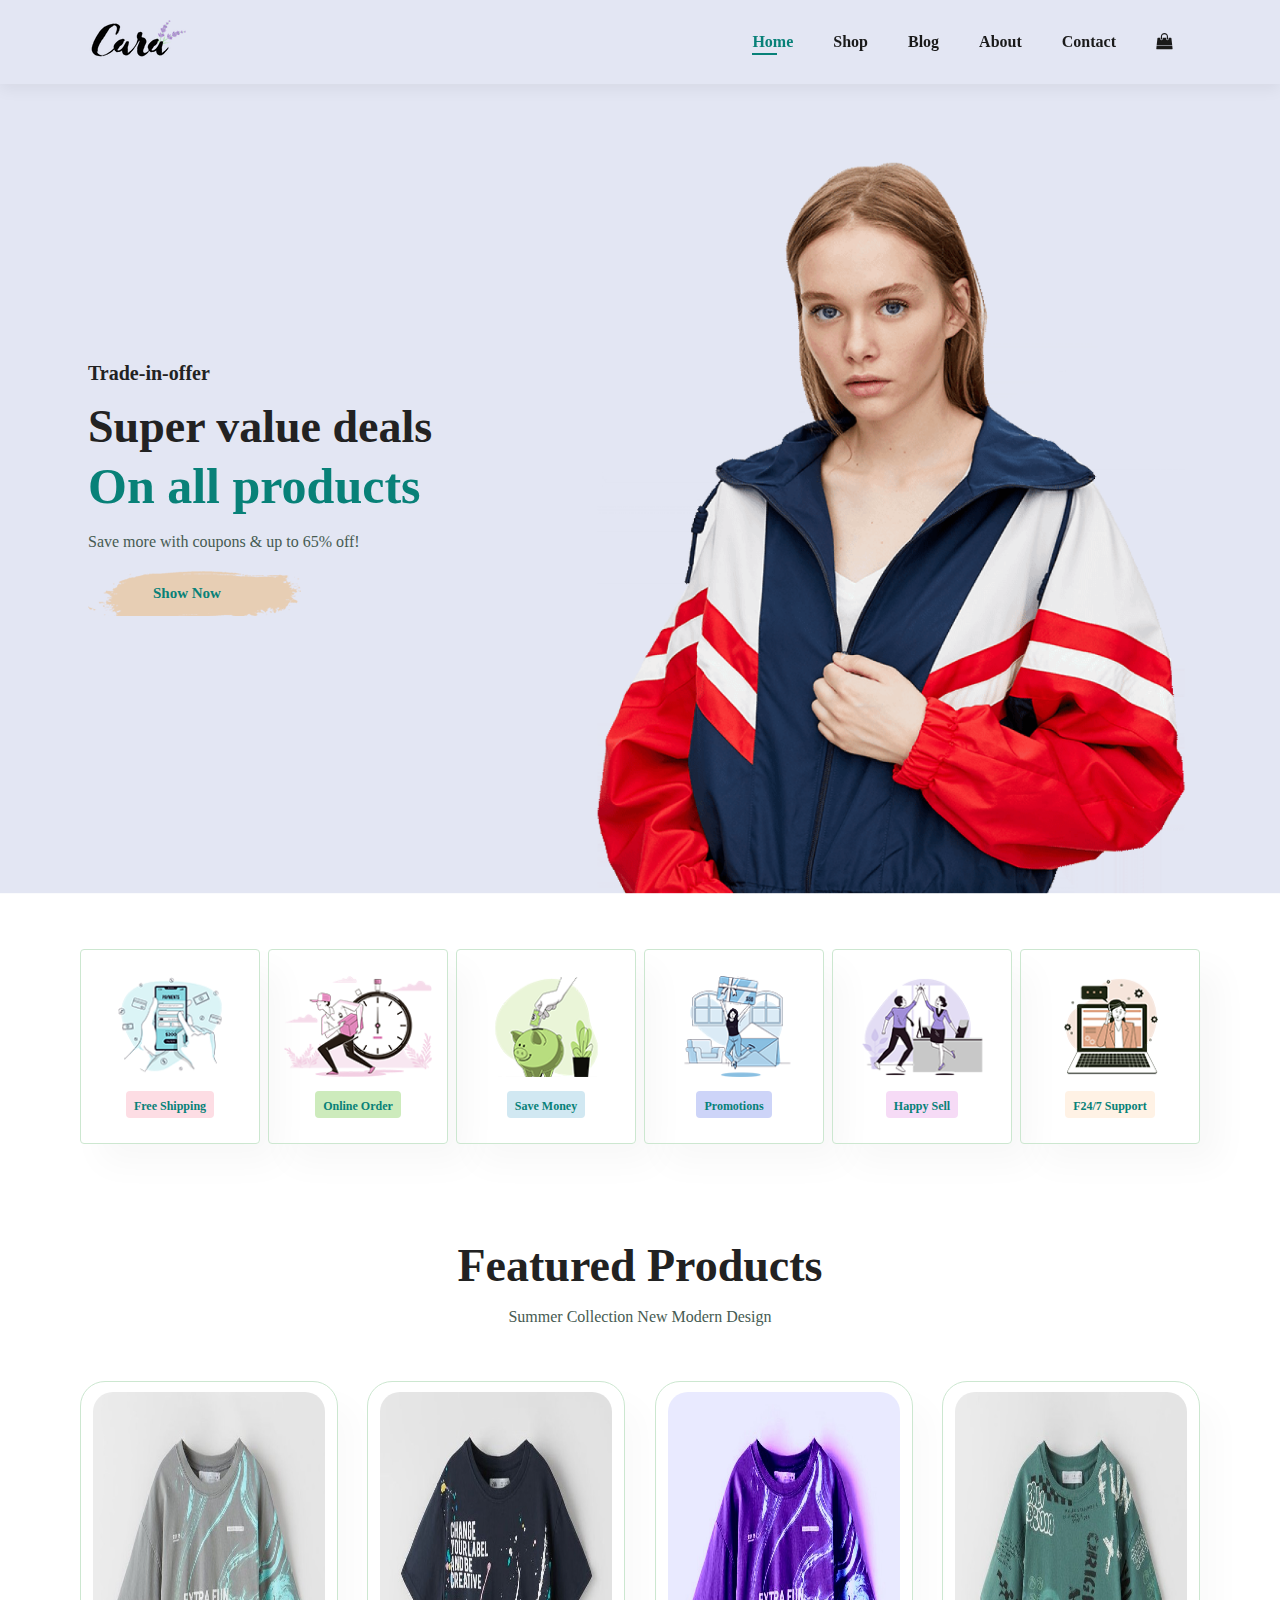
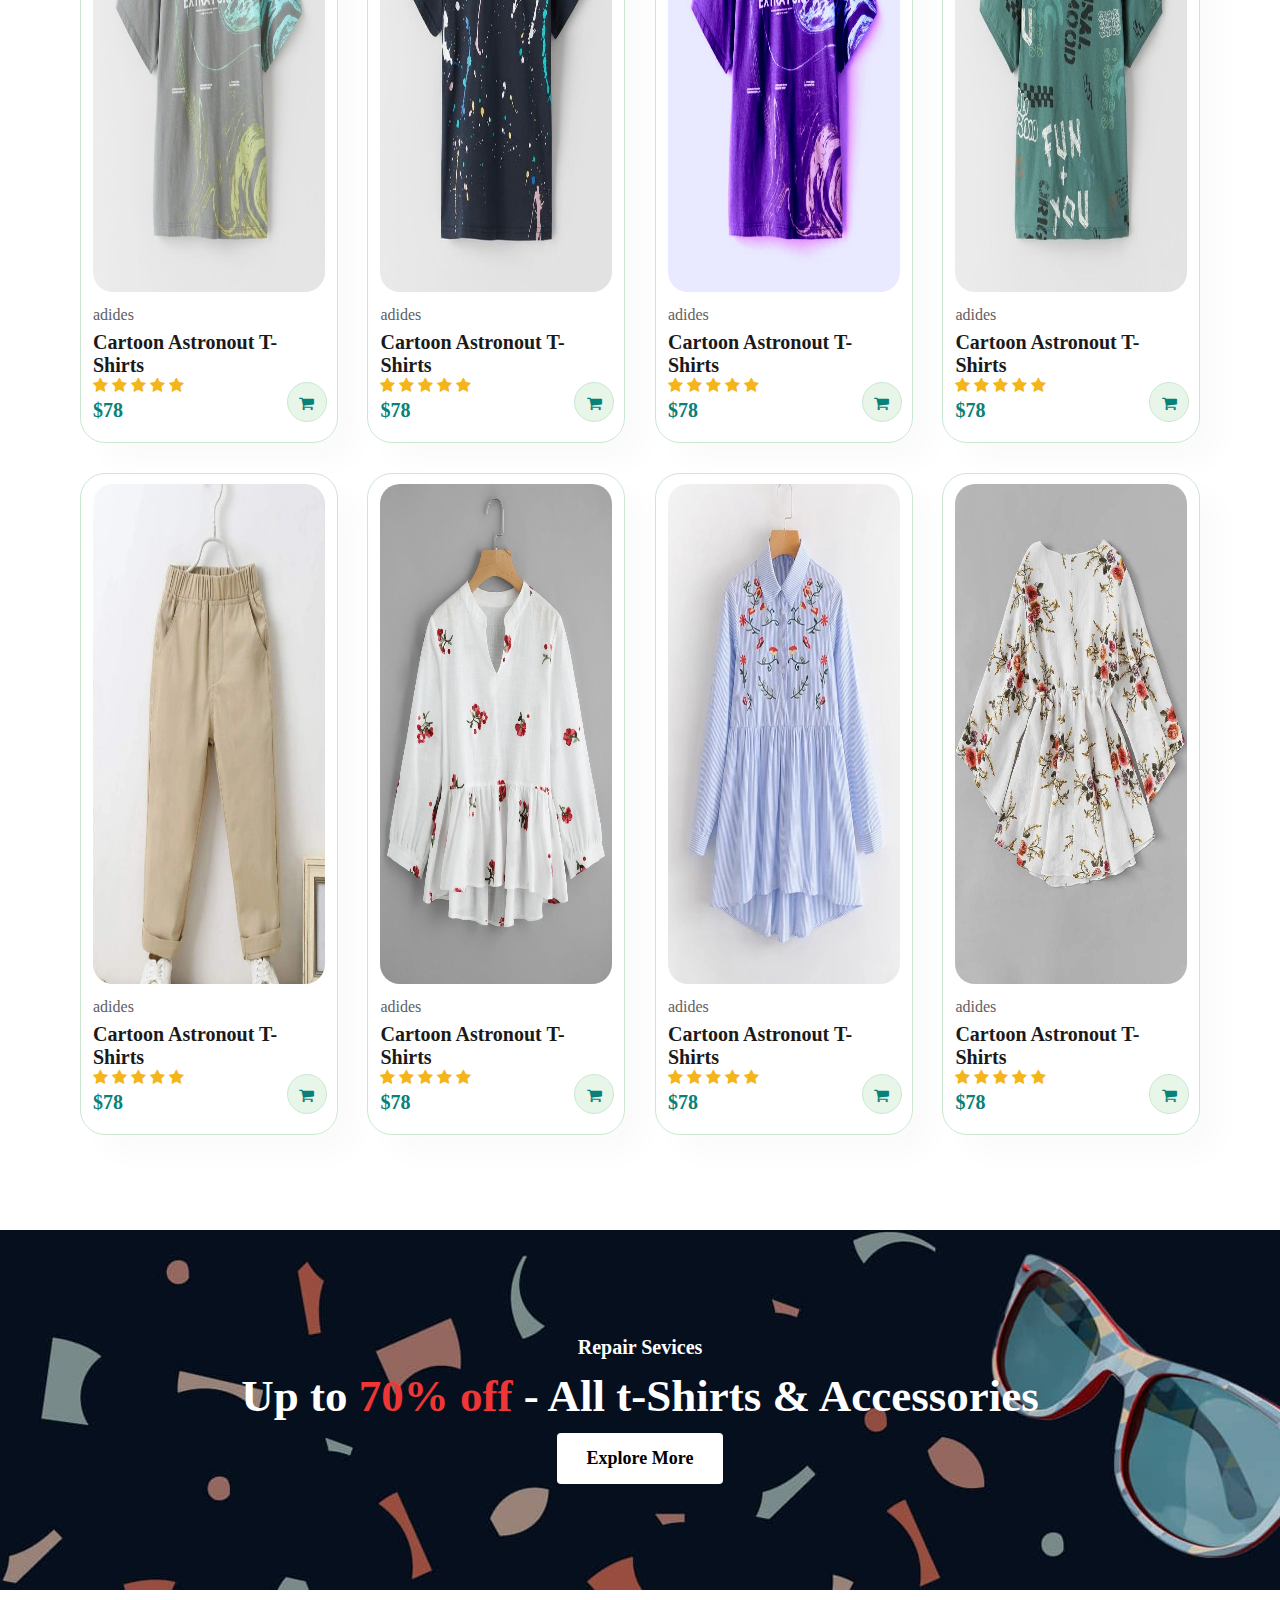
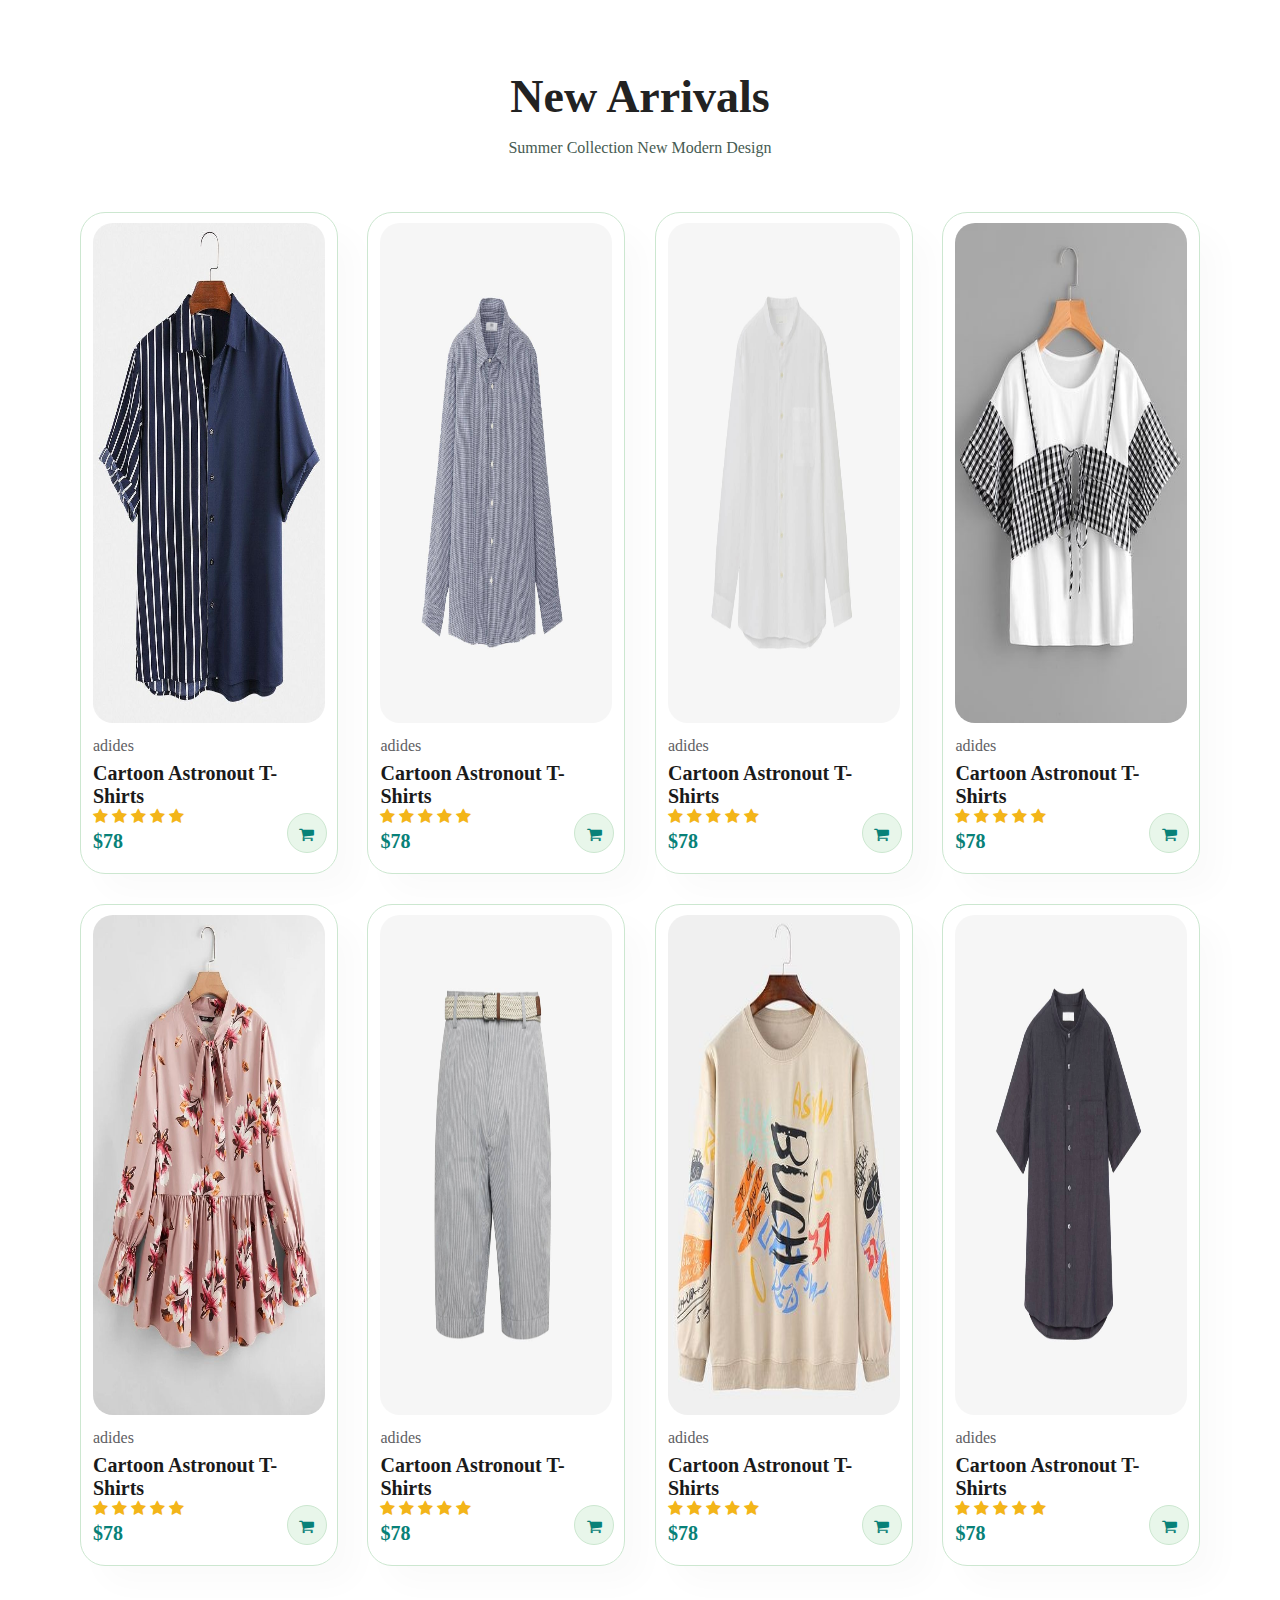
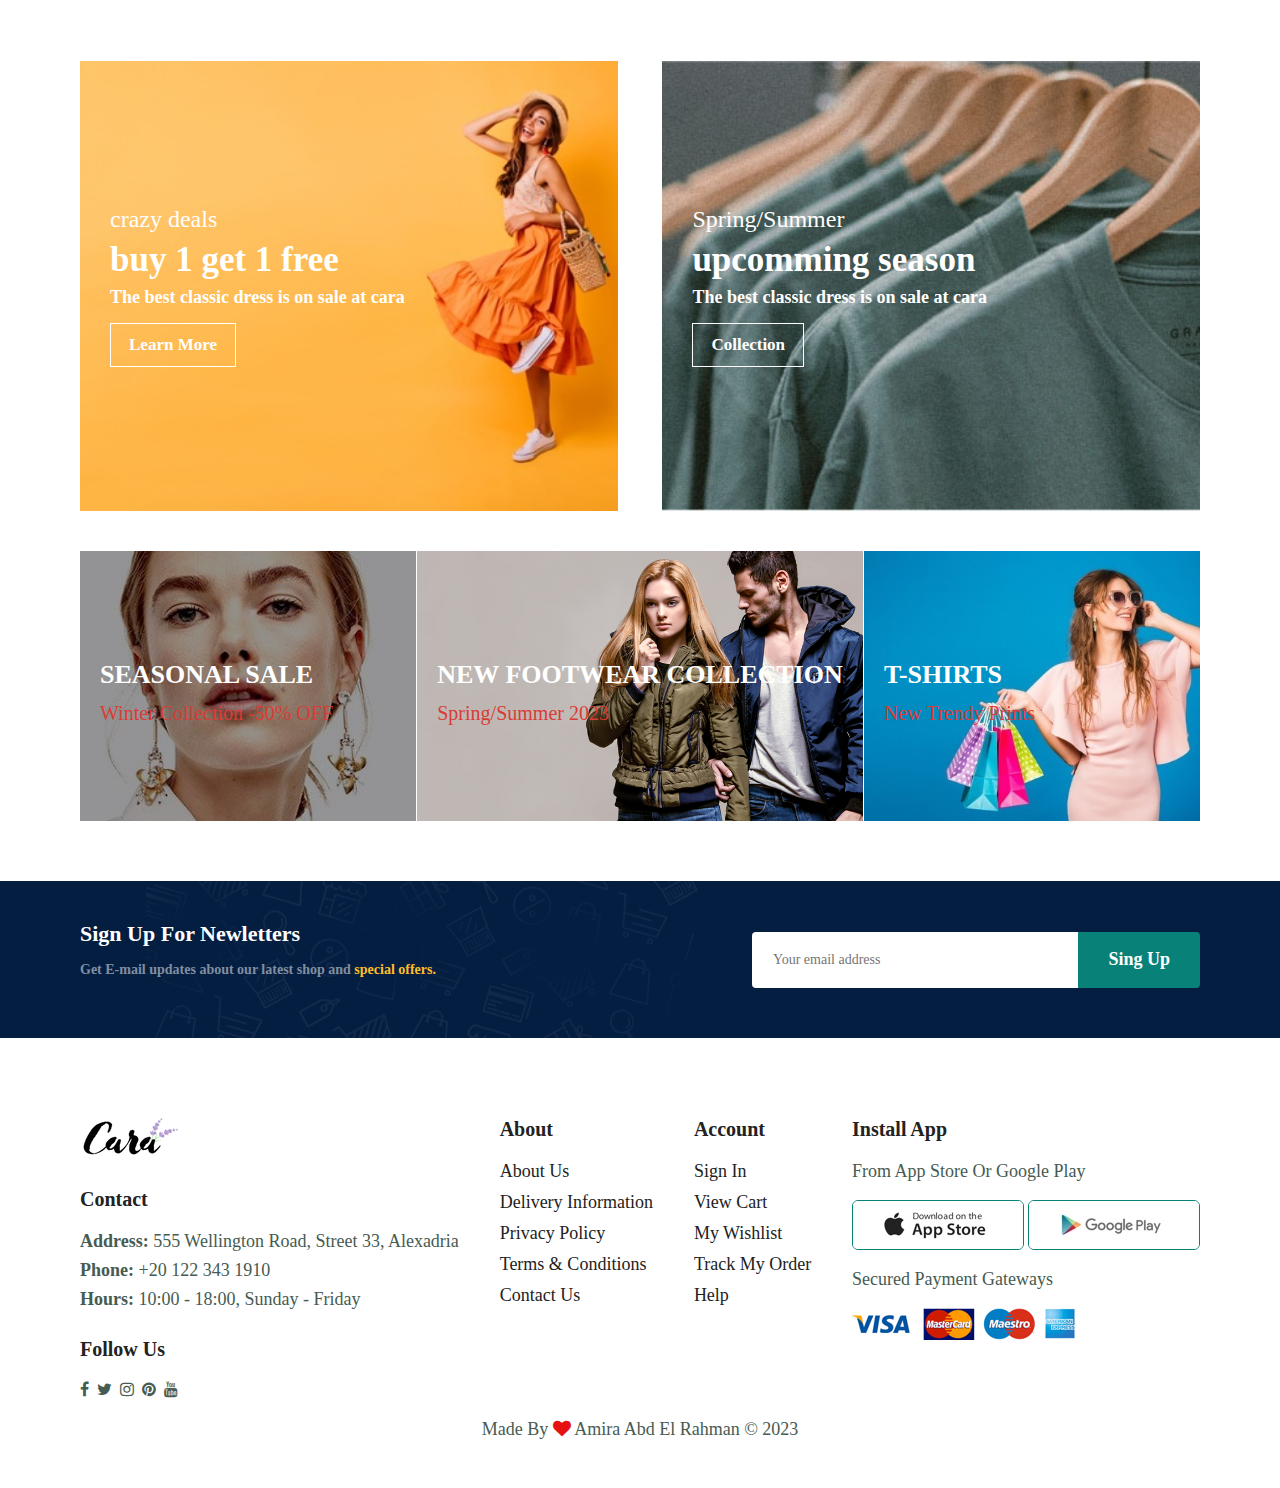
<file: index.html>
<!DOCTYPE html>
<html lang="en">
<head>
    <meta charset="UTF-8">
    <meta http-equiv="X-UA-Compatible" content="IE=edge">
    <meta name="viewport" content="width=device-width, initial-scale=1.0">
    <title>E-Commerce</title>
    <link rel="stylesheet" href="css/style.css">
    <link rel="stylesheet" href="css/all.min.css">
    <!-- <link rel="preconnect" href="https://fonts.googleapis.com"> -->
    <link rel="stylesheet" href="https://cdnjs.cloudflare.com/ajax/libs/font-awesome/4.7.0/css/font-awesome.css" >
</head>
<body>
    <section id="header">
        <a href="#"><img src="img/logo.png" class="logo" alt=""></a>
        <div>
            <ul id="navbar">
                <li><a class="active" href="index.html">Home</a></li>
                <li><a href="shop.html">Shop</a></li>
                <li><a href="blog.html">Blog</a></li>
                <li><a href="about.html">About</a></li>
                <li><a href="contact.html">Contact</a></li>
                <li id="lg-bag"><a href="cart.html"><i class="fa fa-bag-shopping"></i></a></li>
                <a href="#" id="close"><i class="fa fa-times"></i></a>
            </ul>
        </div>
        <div id="mobile">
            <a href="cart.html"><i class="fa fa-bag-shopping"></i></a>
            <i id="bar" class="fa fa-outdent"></i>
        </div>
    </section>

    <section id="hero">
        <h4>Trade-in-offer</h4>
        <h2>Super value deals</h2>
        <h1>On all products</h1>
        <p>Save more with coupons & up to 65% off! </p>
        <button>Show Now</button>
    </section>

    <section id="feature" class="section-p1">
        <div class="fe-box">
            <img src="img/features/f1.png">
            <h6>Free Shipping</h6>
        </div>
        <div class="fe-box">
            <img src="img/features/f2.png">
            <h6>Online Order</h6>
        </div>
        <div class="fe-box">
            <img src="img/features/f3.png">
            <h6>Save Money</h6>
        </div>
        <div class="fe-box">
            <img src="img/features/f4.png">
            <h6>Promotions</h6>
        </div>
        <div class="fe-box">
            <img src="img/features/f5.png">
            <h6>Happy Sell</h6>
        </div>
        <div class="fe-box">
            <img src="img/features/f6.png">
            <h6>F24/7 Support</h6>
        </div>
    </section>

    <section id="product1" class="section-p1">
        <h2>Featured Products</h2>
        <p>Summer Collection New Modern Design</p>
        <div class="pro-container">
            <div class="pro">
                <img src="img/products/f1.jpg">
                <div class="des">
                    <span>adides</span>
                    <h5>Cartoon Astronout T-Shirts</h5>
                    <div class="star">
                        <i class="fa fa-star"></i>
                        <i class="fa fa-star"></i>
                        <i class="fa fa-star"></i>
                        <i class="fa fa-star"></i>
                        <i class="fa fa-star"></i>
                    </div>
                    <h4>$78</h4>
                </div>
                <a href="#"><i class="fa fa-shopping-cart cart"></i></a>
            </div>
            <div class="pro">
                <img src="img/products/f2.jpg">
                <div class="des">
                    <span>adides</span>
                    <h5>Cartoon Astronout T-Shirts</h5>
                    <div class="star">
                        <i class="fa fa-star"></i>
                        <i class="fa fa-star"></i>
                        <i class="fa fa-star"></i>
                        <i class="fa fa-star"></i>
                        <i class="fa fa-star"></i>
                    </div>
                    <h4>$78</h4>
                </div>
                <a href="#"><i class="fa fa-shopping-cart cart"></i></a>
            </div>
            <div class="pro">
                <img src="img/products/f3.jpg">
                <div class="des">
                    <span>adides</span>
                    <h5>Cartoon Astronout T-Shirts</h5>
                    <div class="star">
                        <i class="fa fa-star"></i>
                        <i class="fa fa-star"></i>
                        <i class="fa fa-star"></i>
                        <i class="fa fa-star"></i>
                        <i class="fa fa-star"></i>
                    </div>
                    <h4>$78</h4>
                </div>
                <a href="#"><i class="fa fa-shopping-cart cart"></i></a>
            </div>
            <div class="pro">
                <img src="img/products/f4.jpg">
                <div class="des">
                    <span>adides</span>
                    <h5>Cartoon Astronout T-Shirts</h5>
                    <div class="star">
                        <i class="fa fa-star"></i>
                        <i class="fa fa-star"></i>
                        <i class="fa fa-star"></i>
                        <i class="fa fa-star"></i>
                        <i class="fa fa-star"></i>
                    </div>
                    <h4>$78</h4>
                </div>
                <a href="#"><i class="fa fa-shopping-cart cart"></i></a>
            </div>
            <div class="pro">
                <img src="img/products/f5.jpg">
                <div class="des">
                    <span>adides</span>
                    <h5>Cartoon Astronout T-Shirts</h5>
                    <div class="star">
                        <i class="fa fa-star"></i>
                        <i class="fa fa-star"></i>
                        <i class="fa fa-star"></i>
                        <i class="fa fa-star"></i>
                        <i class="fa fa-star"></i>
                    </div>
                    <h4>$78</h4>
                </div>
                <a href="#"><i class="fa fa-shopping-cart cart"></i></a>
            </div>
            <div class="pro">
                <img src="img/products/f6.jpg">
                <div class="des">
                    <span>adides</span>
                    <h5>Cartoon Astronout T-Shirts</h5>
                    <div class="star">
                        <i class="fa fa-star"></i>
                        <i class="fa fa-star"></i>
                        <i class="fa fa-star"></i>
                        <i class="fa fa-star"></i>
                        <i class="fa fa-star"></i>
                    </div>
                    <h4>$78</h4>
                </div>
                <a href="#"><i class="fa fa-shopping-cart cart"></i></a>
            </div>
            <div class="pro">
                <img src="img/products/f7.jpg">
                <div class="des">
                    <span>adides</span>
                    <h5>Cartoon Astronout T-Shirts</h5>
                    <div class="star">
                        <i class="fa fa-star"></i>
                        <i class="fa fa-star"></i>
                        <i class="fa fa-star"></i>
                        <i class="fa fa-star"></i>
                        <i class="fa fa-star"></i>
                    </div>
                    <h4>$78</h4>
                </div>
                <a href="#"><i class="fa fa-shopping-cart cart"></i></a>
            </div>
            <div class="pro">
                <img src="img/products/f8.jpg">
                <div class="des">
                    <span>adides</span>
                    <h5>Cartoon Astronout T-Shirts</h5>
                    <div class="star">
                        <i class="fa fa-star"></i>
                        <i class="fa fa-star"></i>
                        <i class="fa fa-star"></i>
                        <i class="fa fa-star"></i>
                        <i class="fa fa-star"></i>
                    </div>
                    <h4>$78</h4>
                </div>
                <a href="#"><i class="fa fa-shopping-cart cart"></i></a>
            </div>
        </div>
    </section>

    <section id="banner" class="section-m1">
        <h4>Repair Sevices</h4>
        <h2>Up to <span>70% off</span> - All t-Shirts & Accessories</h2>
        <button class="normal">Explore More</button>
    </section>

    <section id="product1" class="section-p1">
        <h2>New Arrivals</h2>
        <p>Summer Collection New Modern Design</p>
        <div class="pro-container">
            <div class="pro">
                <img src="img/products/n1.jpg">
                <div class="des">
                    <span>adides</span>
                    <h5>Cartoon Astronout T-Shirts</h5>
                    <div class="star">
                        <i class="fa fa-star"></i>
                        <i class="fa fa-star"></i>
                        <i class="fa fa-star"></i>
                        <i class="fa fa-star"></i>
                        <i class="fa fa-star"></i>
                    </div>
                    <h4>$78</h4>
                </div>
                <a href="#"><i class="fa fa-shopping-cart cart"></i></a>
            </div>
            <div class="pro">
                <img src="img/products/n2.jpg">
                <div class="des">
                    <span>adides</span>
                    <h5>Cartoon Astronout T-Shirts</h5>
                    <div class="star">
                        <i class="fa fa-star"></i>
                        <i class="fa fa-star"></i>
                        <i class="fa fa-star"></i>
                        <i class="fa fa-star"></i>
                        <i class="fa fa-star"></i>
                    </div>
                    <h4>$78</h4>
                </div>
                <a href="#"><i class="fa fa-shopping-cart cart"></i></a>
            </div>
            <div class="pro">
                <img src="img/products/n3.jpg">
                <div class="des">
                    <span>adides</span>
                    <h5>Cartoon Astronout T-Shirts</h5>
                    <div class="star">
                        <i class="fa fa-star"></i>
                        <i class="fa fa-star"></i>
                        <i class="fa fa-star"></i>
                        <i class="fa fa-star"></i>
                        <i class="fa fa-star"></i>
                    </div>
                    <h4>$78</h4>
                </div>
                <a href="#"><i class="fa fa-shopping-cart cart"></i></a>
            </div>
            <div class="pro">
                <img src="img/products/n4.jpg">
                <div class="des">
                    <span>adides</span>
                    <h5>Cartoon Astronout T-Shirts</h5>
                    <div class="star">
                        <i class="fa fa-star"></i>
                        <i class="fa fa-star"></i>
                        <i class="fa fa-star"></i>
                        <i class="fa fa-star"></i>
                        <i class="fa fa-star"></i>
                    </div>
                    <h4>$78</h4>
                </div>
                <a href="#"><i class="fa fa-shopping-cart cart"></i></a>
            </div>
            <div class="pro">
                <img src="img/products/n5.jpg">
                <div class="des">
                    <span>adides</span>
                    <h5>Cartoon Astronout T-Shirts</h5>
                    <div class="star">
                        <i class="fa fa-star"></i>
                        <i class="fa fa-star"></i>
                        <i class="fa fa-star"></i>
                        <i class="fa fa-star"></i>
                        <i class="fa fa-star"></i>
                    </div>
                    <h4>$78</h4>
                </div>
                <a href="#"><i class="fa fa-shopping-cart cart"></i></a>
            </div>
            <div class="pro">
                <img src="img/products/n6.jpg">
                <div class="des">
                    <span>adides</span>
                    <h5>Cartoon Astronout T-Shirts</h5>
                    <div class="star">
                        <i class="fa fa-star"></i>
                        <i class="fa fa-star"></i>
                        <i class="fa fa-star"></i>
                        <i class="fa fa-star"></i>
                        <i class="fa fa-star"></i>
                    </div>
                    <h4>$78</h4>
                </div>
                <a href="#"><i class="fa fa-shopping-cart cart"></i></a>
            </div>
            <div class="pro">
                <img src="img/products/n7.jpg">
                <div class="des">
                    <span>adides</span>
                    <h5>Cartoon Astronout T-Shirts</h5>
                    <div class="star">
                        <i class="fa fa-star"></i>
                        <i class="fa fa-star"></i>
                        <i class="fa fa-star"></i>
                        <i class="fa fa-star"></i>
                        <i class="fa fa-star"></i>
                    </div>
                    <h4>$78</h4>
                </div>
                <a href="#"><i class="fa fa-shopping-cart cart"></i></a>
            </div>
            <div class="pro">
                <img src="img/products/n8.jpg">
                <div class="des">
                    <span>adides</span>
                    <h5>Cartoon Astronout T-Shirts</h5>
                    <div class="star">
                        <i class="fa fa-star"></i>
                        <i class="fa fa-star"></i>
                        <i class="fa fa-star"></i>
                        <i class="fa fa-star"></i>
                        <i class="fa fa-star"></i>
                    </div>
                    <h4>$78</h4>
                </div>
                <a href="#"><i class="fa fa-shopping-cart cart"></i></a>
            </div>
        </div>
    </section>

    <section id="sm-banner" class="section-p1" >
        <div class="banner-box banner-box2">
            <h4>crazy deals</h4>
            <h2>buy 1 get 1 free</h2>
            <span>The best classic dress is on sale at cara</span>
            <button class="white">Learn More</button>
        </div>
        <div class="banner-box ">
            <h4>Spring/Summer</h4>
            <h2>upcomming season</h2>
            <span>The best classic dress is on sale at cara</span>
            <button class="white">Collection</button>
        </div>
    </section>

    <section id="banner3">
        <div class="banner-box">
            <h2>SEASONAL SALE</h2>
            <h3>Winter Collection -50% OFF</h3>
        </div>
        <div class="banner-box banner-box2">
            <h2>NEW FOOTWEAR COLLECTION</h2>
            <h3>Spring/Summer 2023</h3>
        </div>
        <div class="banner-box banner-box3">
            <h2>T-SHIRTS</h2>
            <h3>New Trendy Prints</h3>
        </div>
    </section>

    <section id="newsletter" class="section-p1 section-m1">
        <div class="newstext">
            <h4>Sign Up For Newletters</h4>
            <p>Get E-mail updates about our latest shop and <span>special offers.</span></p>
        </div>
        <div class="form">
            <input type="text" placeholder="Your email address">
            <button class="normal">Sing Up</button>
        </div>
    </section>
    
    <footer class="section-p1">
        <div class="col">
            <img class="logo" src="img/logo.png">
            <h4>Contact</h4>
            <p><strong>Address:</strong> 555 Wellington Road, Street 33, Alexadria</p>
            <p><strong>Phone:</strong> +20 122 343 1910</p>
            <p><strong>Hours:</strong> 10:00 - 18:00, Sunday - Friday</p>
            <div class="follow">
                <h4>Follow Us</h4>
                <div class="icon">
                    <i class="fa fa-facebook"></i>
                    <i class="fa fa-twitter"></i>
                    <i class="fa fa-instagram"></i>
                    <i class="fa fa-pinterest"></i>
                    <i class="fa fa-youtube"></i>
                </div>
            </div>
        </div>
        <div class="col">
            <h4>About</h4>
            <a href="#">About Us</a>
            <a href="#">Delivery Information</a>
            <a href="#">Privacy Policy</a>
            <a href="#">Terms & Conditions</a>
            <a href="#">Contact Us</a>
        </div>
        <div class="col">
            <h4>Account</h4>
            <a href="#">Sign In</a>
            <a href="#">View Cart</a>
            <a href="#">My Wishlist</a>
            <a href="#">Track My Order</a>
            <a href="#">Help</a>
        </div>
        <div class="col install">
            <h4>Install App</h4>
            <p>From App Store Or Google Play</p>
            <div class="row">
                <img src="img/pay/app.jpg">
                <img src="img/pay/play.jpg">
            </div>
            <p>Secured Payment Gateways</p>
            <img src="img/pay/pay.png" alt="">
        </div>
        <div class="copyright">
            <p>Made By <i class="fa fa-heart"></i> Amira Abd El Rahman &copy; 2023</p>
        </div>
    </footer>

    <script src="js/script.js"></script>
</body>
</html>
</file>
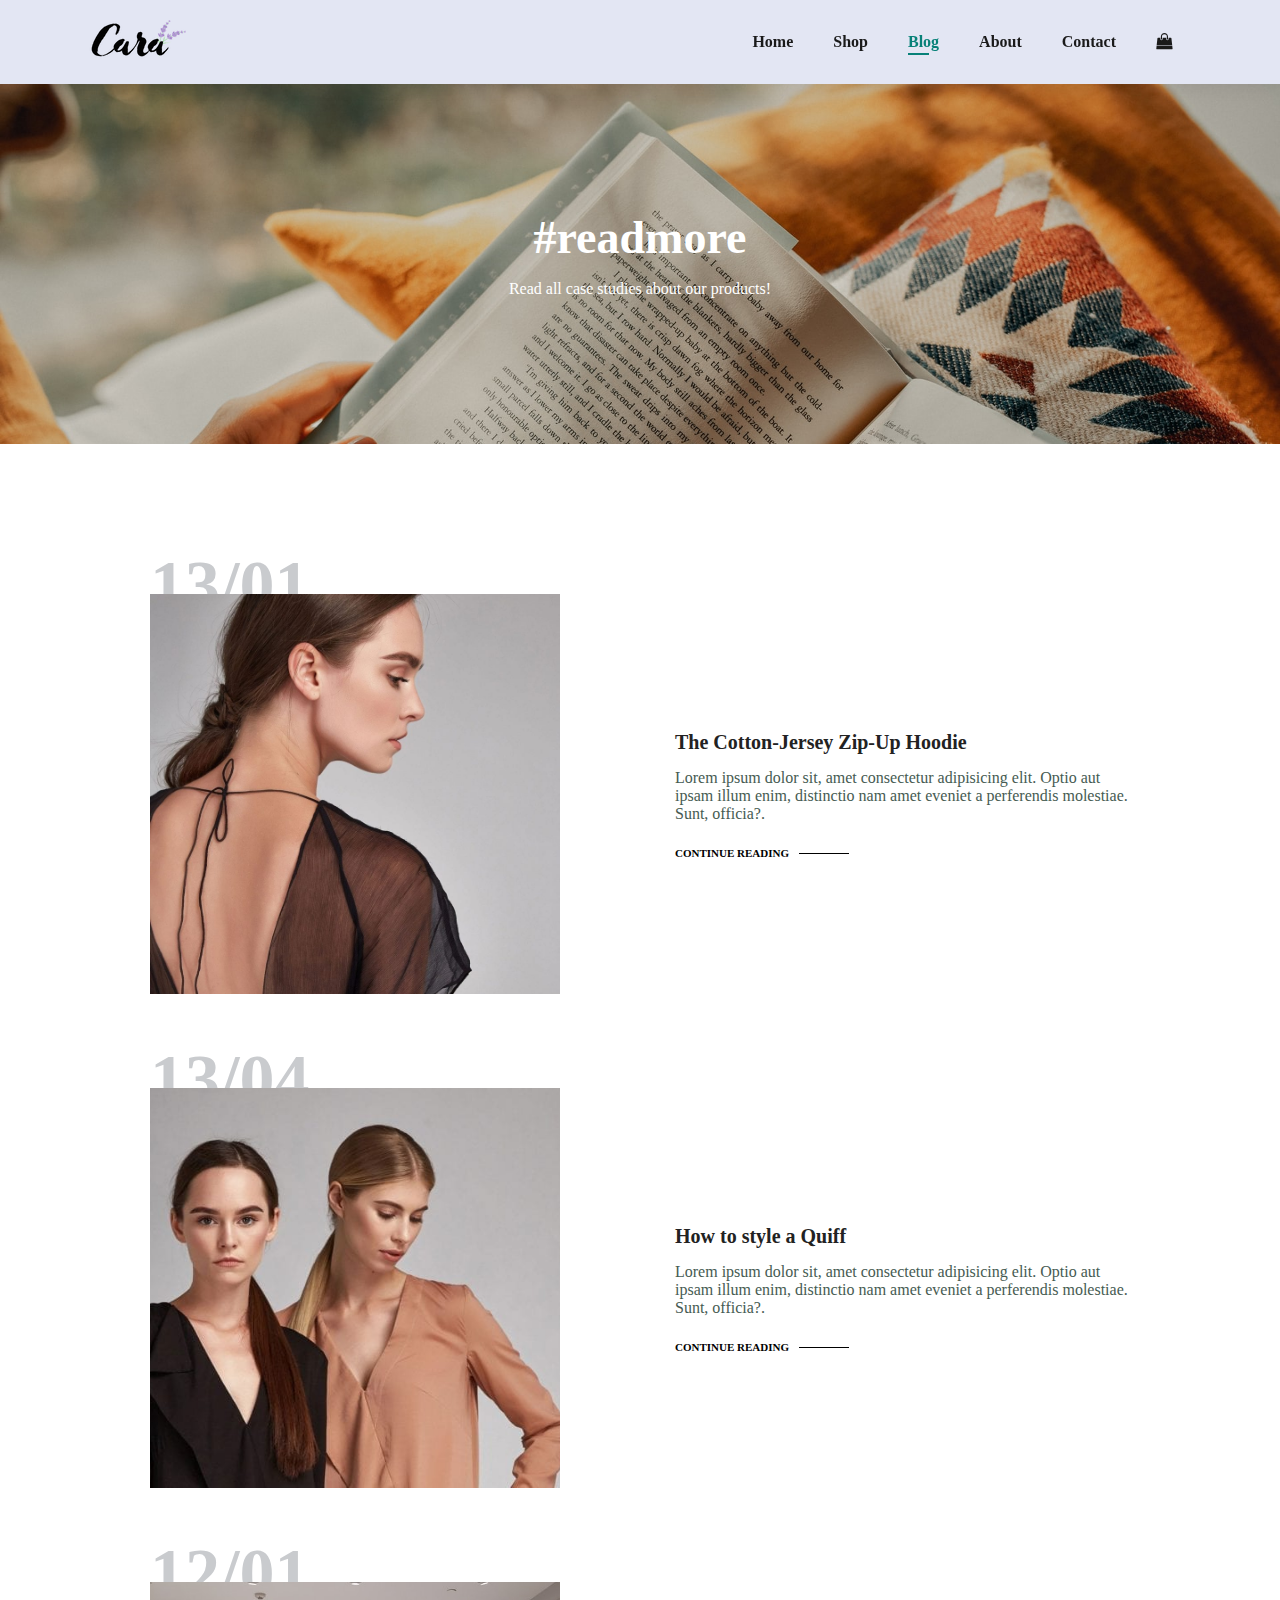
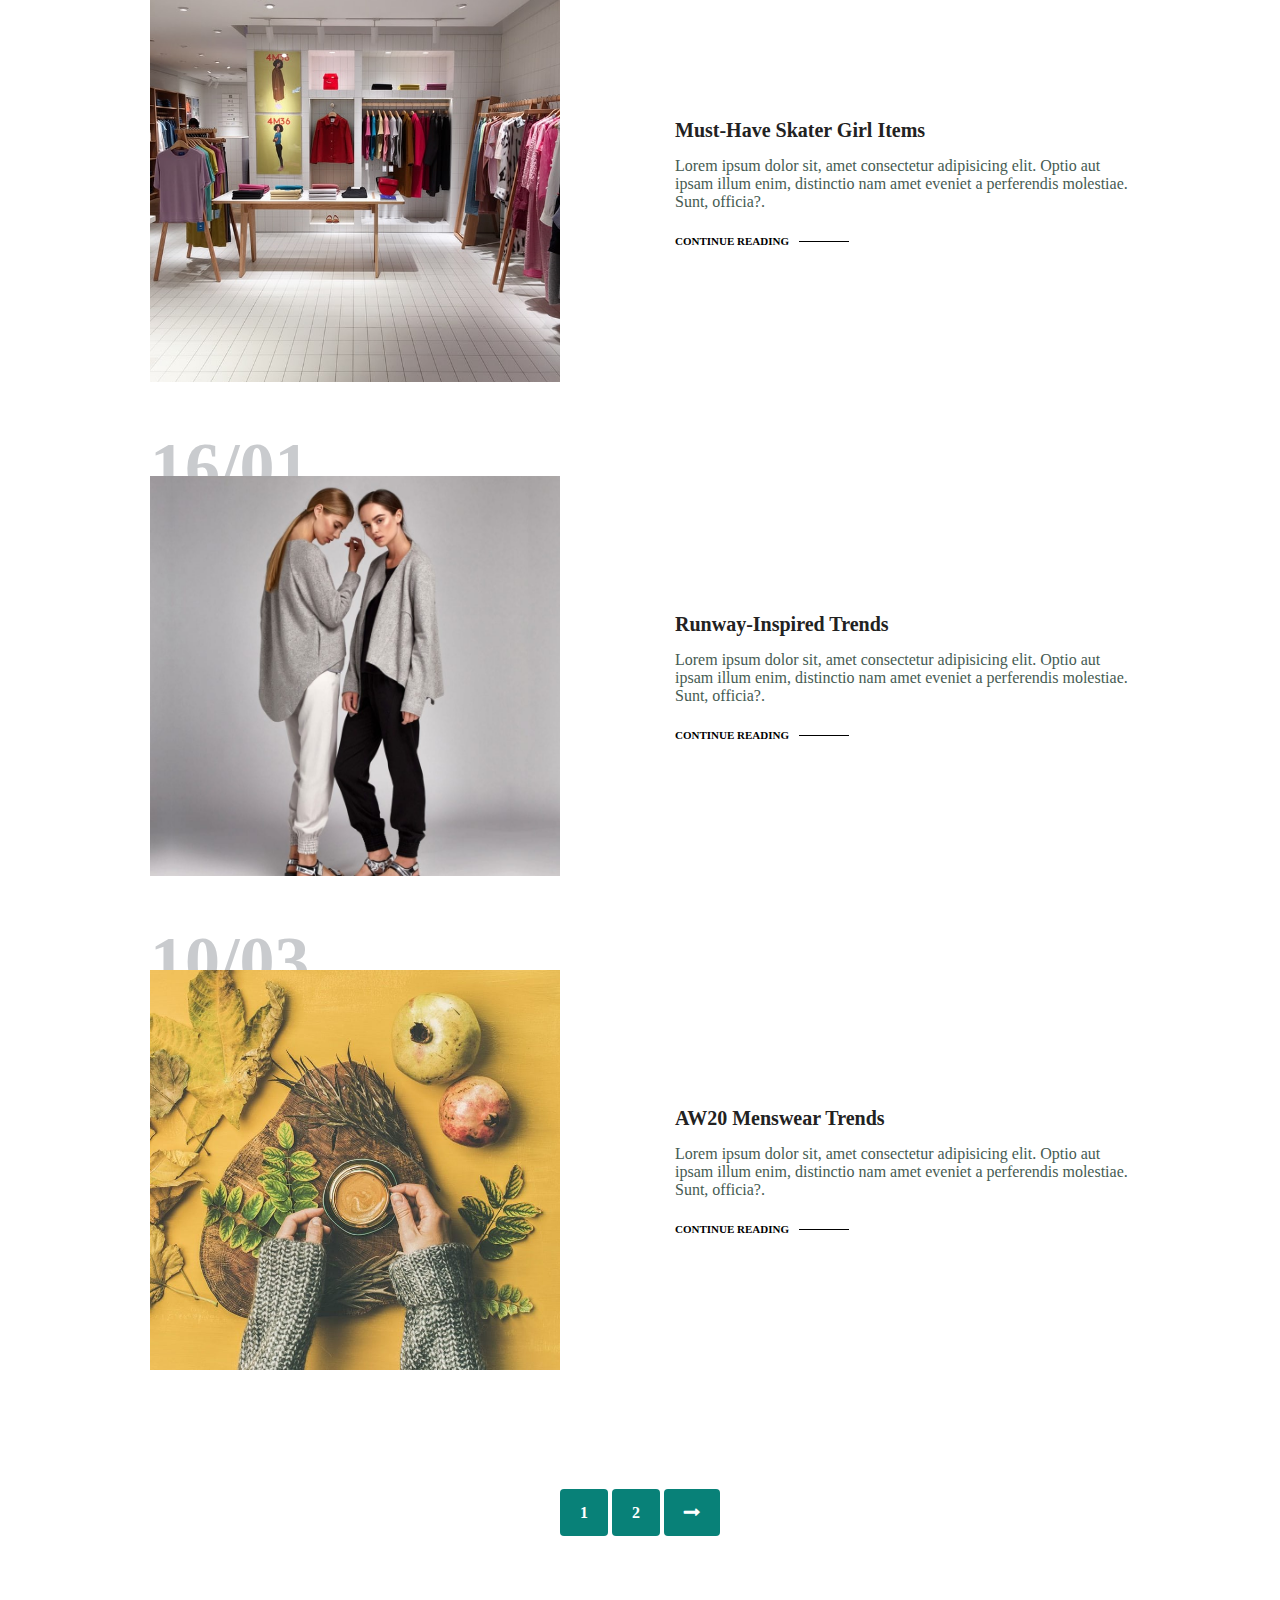
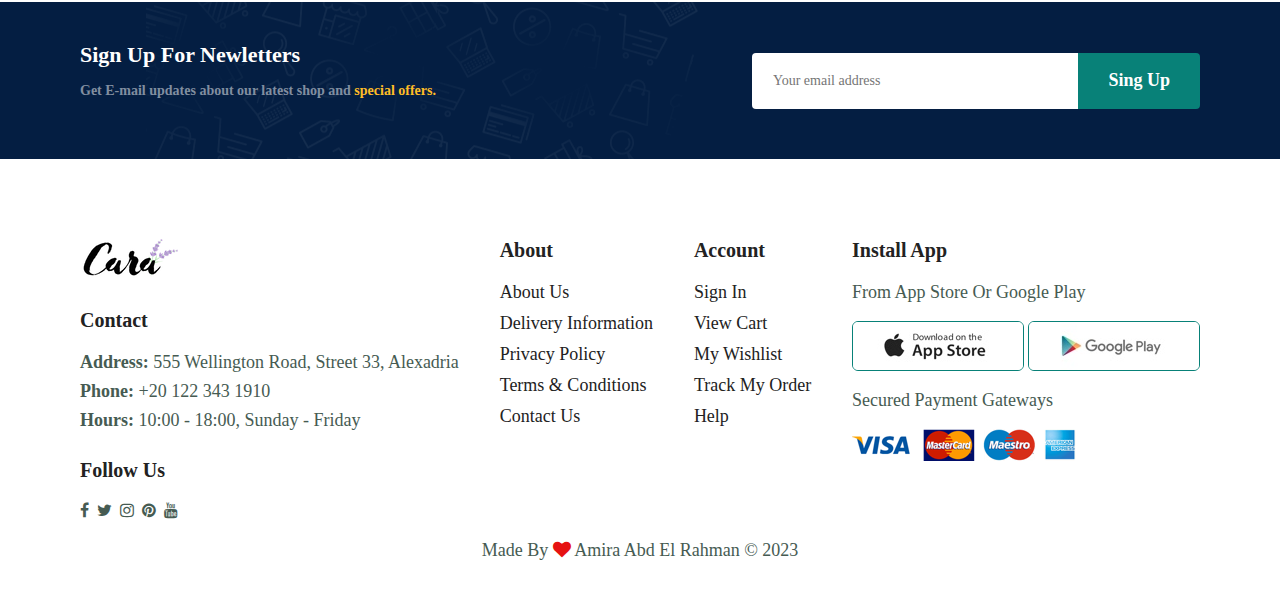
<file: blog.html>
<!DOCTYPE html>
<html lang="en">
<head>
    <meta charset="UTF-8">
    <meta http-equiv="X-UA-Compatible" content="IE=edge">
    <meta name="viewport" content="width=device-width, initial-scale=1.0">
    <title>E-Commerce</title>
    <link rel="stylesheet" href="css/style.css">
    <link rel="stylesheet" href="css/all.min.css">
    <!-- <link rel="preconnect" href="https://fonts.googleapis.com"> -->
    <link rel="stylesheet" href="https://cdnjs.cloudflare.com/ajax/libs/font-awesome/4.7.0/css/font-awesome.css" >
</head>
<body>
    <section id="header">
        <a href="#"><img src="img/logo.png" class="logo" alt=""></a>
        <div>
            <ul id="navbar">
                <li><a href="index.html">Home</a></li>
                <li><a href="shop.html">Shop</a></li>
                <li><a class="active" href="blog.html">Blog</a></li>
                <li><a href="about.html">About</a></li>
                <li><a href="contact.html">Contact</a></li>
                <li id="lg-bag"><a href="cart.html"><i class="fa fa-bag-shopping"></i></a></li>
                <a href="#" id="close"><i class="fa fa-times"></i></a>
            </ul>
        </div>
        <div id="mobile">
            <a href="cart.html"><i class="fa fa-bag-shopping"></i></a>
            <i id="bar" class="fa fa-outdent"></i>
        </div>
    </section>

    <section id="page-header" class="blog-header">
        
        <h2>#readmore</h2>
        
        <p>Read all case studies about our products! </p>
        
    </section>
    <section id="blog">
        <div class="blog-box">
            <div class="blog-img">
                <img src="img/blog/b1.jpg">
            </div>
            <div class="blog-details">
                <h4>The Cotton-Jersey Zip-Up Hoodie </h4>
                <p>Lorem ipsum dolor sit, amet consectetur adipisicing elit. Optio aut ipsam illum enim, distinctio nam amet eveniet a perferendis molestiae. Sunt, officia?.</p>
                <a href="#">CONTINUE READING</a>
            </div>
            <h1>13/01</h1>
        </div>
        <div class="blog-box">
            <div class="blog-img">
                <img src="img/blog/b2.jpg">
            </div>
            <div class="blog-details">
                <h4>How to style a Quiff </h4>
                <p>Lorem ipsum dolor sit, amet consectetur adipisicing elit. Optio aut ipsam illum enim, distinctio nam amet eveniet a perferendis molestiae. Sunt, officia?.</p>
                <a href="#">CONTINUE READING</a>
            </div>
            <h1>13/04</h1>
        </div>
        <div class="blog-box">
            <div class="blog-img">
                <img src="img/blog/b3.jpg">
            </div>
            <div class="blog-details">
                <h4>Must-Have Skater Girl Items </h4>
                <p>Lorem ipsum dolor sit, amet consectetur adipisicing elit. Optio aut ipsam illum enim, distinctio nam amet eveniet a perferendis molestiae. Sunt, officia?.</p>
                <a href="#">CONTINUE READING</a>
            </div>
            <h1>12/01</h1>
        </div>
        <div class="blog-box">
            <div class="blog-img">
                <img src="img/blog/b4.jpg">
            </div>
            <div class="blog-details">
                <h4>Runway-Inspired Trends </h4>
                <p>Lorem ipsum dolor sit, amet consectetur adipisicing elit. Optio aut ipsam illum enim, distinctio nam amet eveniet a perferendis molestiae. Sunt, officia?.</p>
                <a href="#">CONTINUE READING</a>
            </div>
            <h1>16/01</h1>
        </div>
        <div class="blog-box">
            <div class="blog-img">
                <img src="img/blog/b6.jpg">
            </div>
            <div class="blog-details">
                <h4>AW20 Menswear Trends </h4>
                <p>Lorem ipsum dolor sit, amet consectetur adipisicing elit. Optio aut ipsam illum enim, distinctio nam amet eveniet a perferendis molestiae. Sunt, officia?.</p>
                <a href="#">CONTINUE READING</a>
            </div>
            <h1>10/03</h1>
        </div>
    </section>

    <section id="pagination" class="section-p1">
        <a href="#">1</a>
        <a href="#">2</a>
        <a href="#"><i class="fa fa-long-arrow-right"></i></a>
    </section>

    <section id="newsletter" class="section-p1 section-m1">
        <div class="newstext">
            <h4>Sign Up For Newletters</h4>
            <p>Get E-mail updates about our latest shop and <span>special offers.</span></p>
        </div>
        <div class="form">
            <input type="text" placeholder="Your email address">
            <button class="normal">Sing Up</button>
        </div>
    </section>
    
    <footer class="section-p1">
        <div class="col">
            <img class="logo" src="img/logo.png">
            <h4>Contact</h4>
            <p><strong>Address:</strong> 555 Wellington Road, Street 33, Alexadria</p>
            <p><strong>Phone:</strong> +20 122 343 1910</p>
            <p><strong>Hours:</strong> 10:00 - 18:00, Sunday - Friday</p>
            <div class="follow">
                <h4>Follow Us</h4>
                <div class="icon">
                    <i class="fa fa-facebook"></i>
                    <i class="fa fa-twitter"></i>
                    <i class="fa fa-instagram"></i>
                    <i class="fa fa-pinterest"></i>
                    <i class="fa fa-youtube"></i>
                </div>
            </div>
        </div>
        <div class="col">
            <h4>About</h4>
            <a href="#">About Us</a>
            <a href="#">Delivery Information</a>
            <a href="#">Privacy Policy</a>
            <a href="#">Terms & Conditions</a>
            <a href="#">Contact Us</a>
        </div>
        <div class="col">
            <h4>Account</h4>
            <a href="#">Sign In</a>
            <a href="#">View Cart</a>
            <a href="#">My Wishlist</a>
            <a href="#">Track My Order</a>
            <a href="#">Help</a>
        </div>
        <div class="col install">
            <h4>Install App</h4>
            <p>From App Store Or Google Play</p>
            <div class="row">
                <img src="img/pay/app.jpg">
                <img src="img/pay/play.jpg">
            </div>
            <p>Secured Payment Gateways</p>
            <img src="img/pay/pay.png" alt="">
        </div>
        <div class="copyright">
            <p>Made By <i class="fa fa-heart"></i> Amira Abd El Rahman &copy; 2023</p>
        </div>
    </footer>

    <script src="js/script.js"></script>
</body>
</html>
</file>
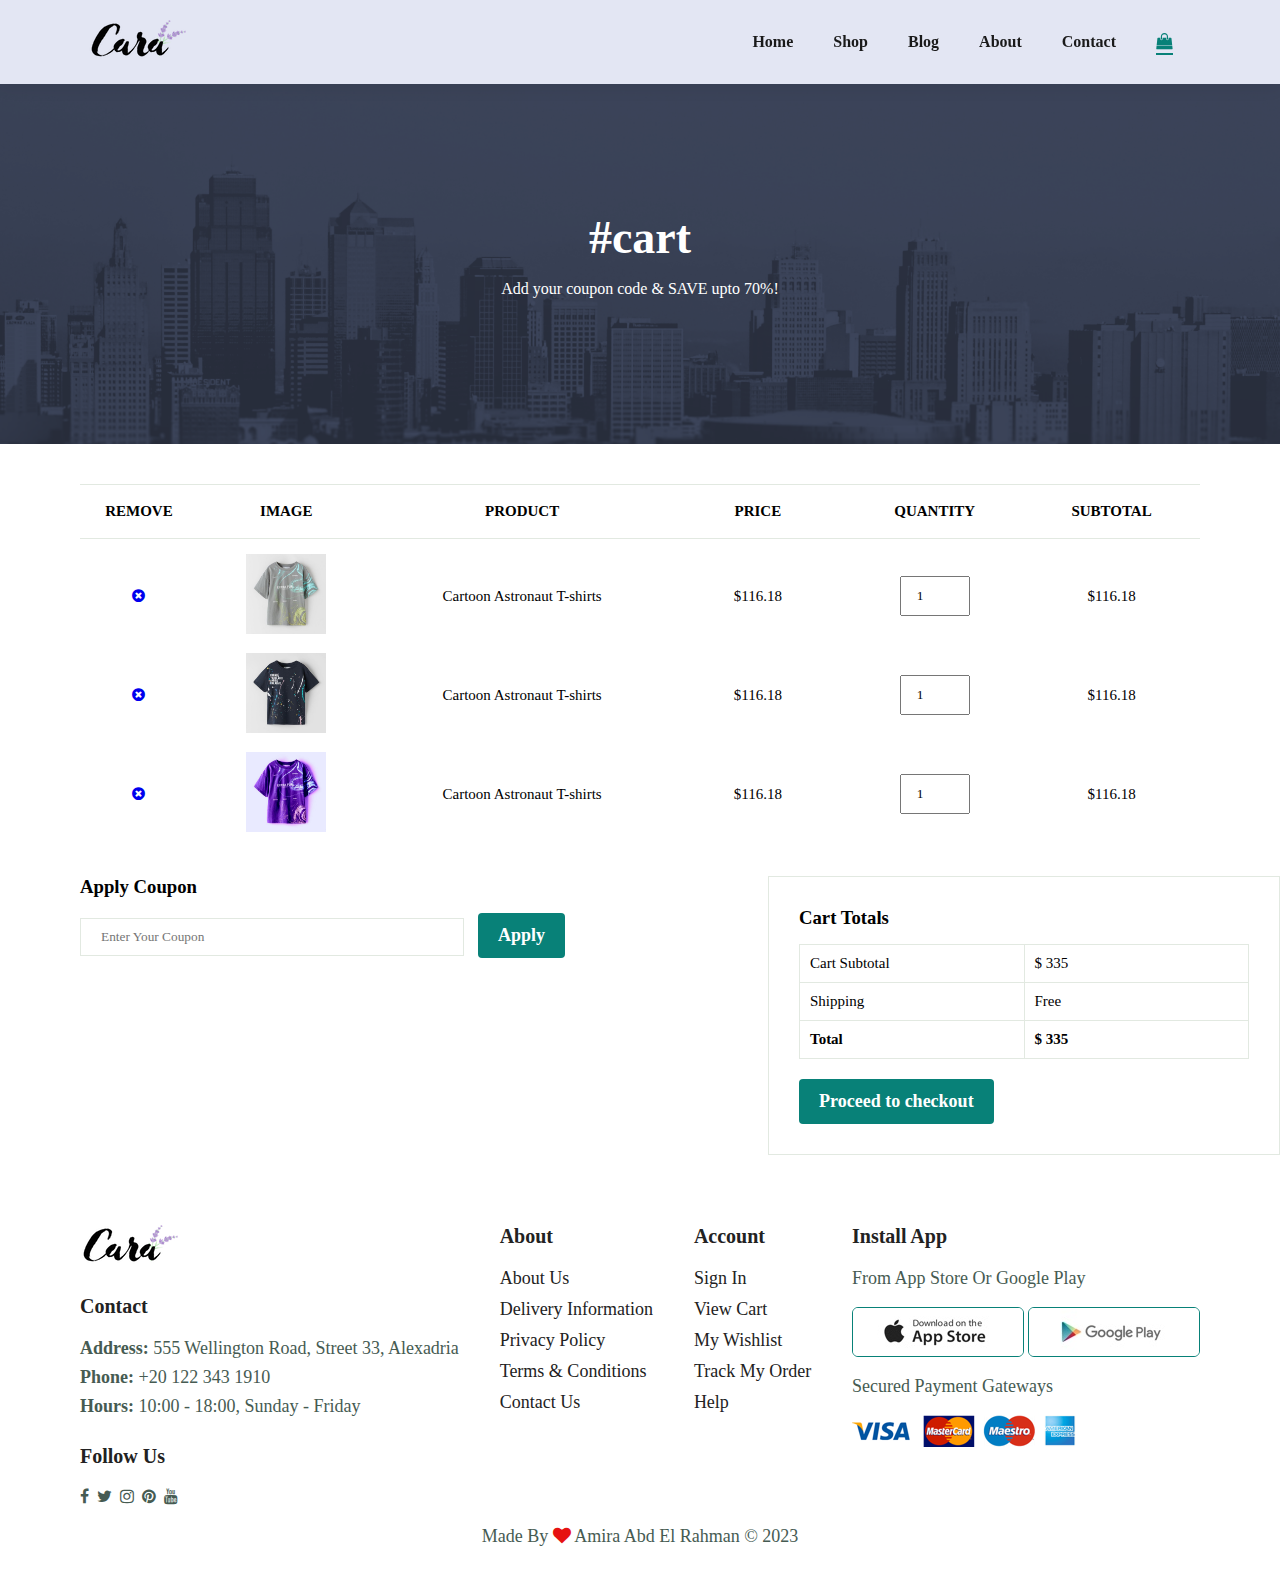
<file: cart.html>
<!DOCTYPE html>
<html lang="en">

<head>
    <meta charset="UTF-8">
    <meta http-equiv="X-UA-Compatible" content="IE=edge">
    <meta name="viewport" content="width=device-width, initial-scale=1.0">
    <title>E-Commerce</title>
    <link rel="stylesheet" href="css/style.css">
    <link rel="stylesheet" href="css/all.min.css">
    <!-- <link rel="preconnect" href="https://fonts.googleapis.com"> -->
    <link rel="stylesheet" href="https://cdnjs.cloudflare.com/ajax/libs/font-awesome/4.7.0/css/font-awesome.css" >
</head>

<body>

    <section id="header">
        <a href="#"><img src="img/logo.png" class="logo" alt=""></a>
        <div>
            <ul id="navbar">
                <li><a href="index.html">Home</a></li>
                <li><a href="shop.html">Shop</a></li>
                <li><a href="blog.html">Blog</a></li>
                <li><a href="about.html">About</a></li>
                <li><a href="contact.html">Contact</a></li>
                <li id="lg-bag"><a class="active"  href="cart.html"><i class="fa fa-bag-shopping"></i></a></li>
                <a href="#" id="close"><i class="fa fa-times"></i></a>
            </ul>
        </div>
        <div id="mobile">
            <a href="cart.html"><i class="fa fa-bag-shopping"></i></a>
            <i id="bar" class="fa fa-outdent"></i>
        </div>
    </section>

    <section id="page-header" class="about-header">
        
        <h2>#cart</h2>
        
        <p>Add your coupon code & SAVE upto 70%! </p>
        
    </section>

    <section id="cart" class="section-p1">
        <table width="100%">
            <thead>
                <tr>
                    <td>REMOVE</td>
                    <td>IMAGE</td>
                    <td>PRODUCT</td>
                    <td>PRICE</td>
                    <td>QUANTITY</td>
                    <td>SUBTOTAL</td>
                </tr>
            </thead>
            <tbody>
                <tr>
                    <td><a href="#"> <i class="fa fa-times-circle"></i></a></td>
                    <td><img src="img/products/f1.jpg"></td>
                    <td>Cartoon Astronaut T-shirts</td>
                    <td>$116.18</td>
                    <td><input type="number" value="1"></td>
                    <td>$116.18</td>
                </tr>
                <tr>
                    <td><a href="#"> <i class="fa fa-times-circle"></i></a></td>
                    <td><img src="img/products/f2.jpg"></td>
                    <td>Cartoon Astronaut T-shirts</td>
                    <td>$116.18</td>
                    <td><input type="number" value="1"></td>
                    <td>$116.18</td>
                </tr>
                <tr>
                    <td><a href="#"> <i class="fa fa-times-circle"></i></a></td>
                    <td><img src="img/products/f3.jpg"></td>
                    <td>Cartoon Astronaut T-shirts</td>
                    <td>$116.18</td>
                    <td><input type="number" value="1"></td>
                    <td>$116.18</td>
                </tr>
            </tbody>
        </table>
    </section>

    <section id="cart-add" class="sestion-p1">
        <div id="coupon">
            <h3>Apply Coupon</h3>
            <div>
                <input type="text" placeholder="Enter Your Coupon">
                <button class="normal">Apply</button>
            </div>
        </div>
        <div id="subtotal">
            <h3>Cart Totals</h3>
            <table>
                <tr>
                    <td>Cart Subtotal</td>
                    <td>$ 335</td>
                </tr>
                <tr>
                    <td>Shipping</td>
                    <td>Free</td>
                </tr>
                <tr>
                    <td><strong>Total</strong></td>
                    <td><strong>$ 335</strong></td>
                </tr>
            </table>
            <button class="normal">Proceed to checkout</button>
        </div>

    </section>
    
    <footer class="section-p1">
        <div class="col">
            <img class="logo" src="img/logo.png">
            <h4>Contact</h4>
            <p><strong>Address:</strong> 555 Wellington Road, Street 33, Alexadria</p>
            <p><strong>Phone:</strong> +20 122 343 1910</p>
            <p><strong>Hours:</strong> 10:00 - 18:00, Sunday - Friday</p>
            <div class="follow">
                <h4>Follow Us</h4>
                <div class="icon">
                    <i class="fa fa-facebook"></i>
                    <i class="fa fa-twitter"></i>
                    <i class="fa fa-instagram"></i>
                    <i class="fa fa-pinterest"></i>
                    <i class="fa fa-youtube"></i>
                </div>
            </div>
        </div>
        <div class="col">
            <h4>About</h4>
            <a href="#">About Us</a>
            <a href="#">Delivery Information</a>
            <a href="#">Privacy Policy</a>
            <a href="#">Terms & Conditions</a>
            <a href="#">Contact Us</a>
        </div>
        <div class="col">
            <h4>Account</h4>
            <a href="#">Sign In</a>
            <a href="#">View Cart</a>
            <a href="#">My Wishlist</a>
            <a href="#">Track My Order</a>
            <a href="#">Help</a>
        </div>
        <div class="col install">
            <h4>Install App</h4>
            <p>From App Store Or Google Play</p>
            <div class="row">
                <img src="img/pay/app.jpg">
                <img src="img/pay/play.jpg">
            </div>
            <p>Secured Payment Gateways</p>
            <img src="img/pay/pay.png" alt="">
        </div>
        <div class="copyright">
            <p>Made By <i class="fa fa-heart"></i> Amira Abd El Rahman &copy; 2023</p>
        </div>
    </footer>

    <script src="js/script.js"></script>
    
</body>
</html>
</file>
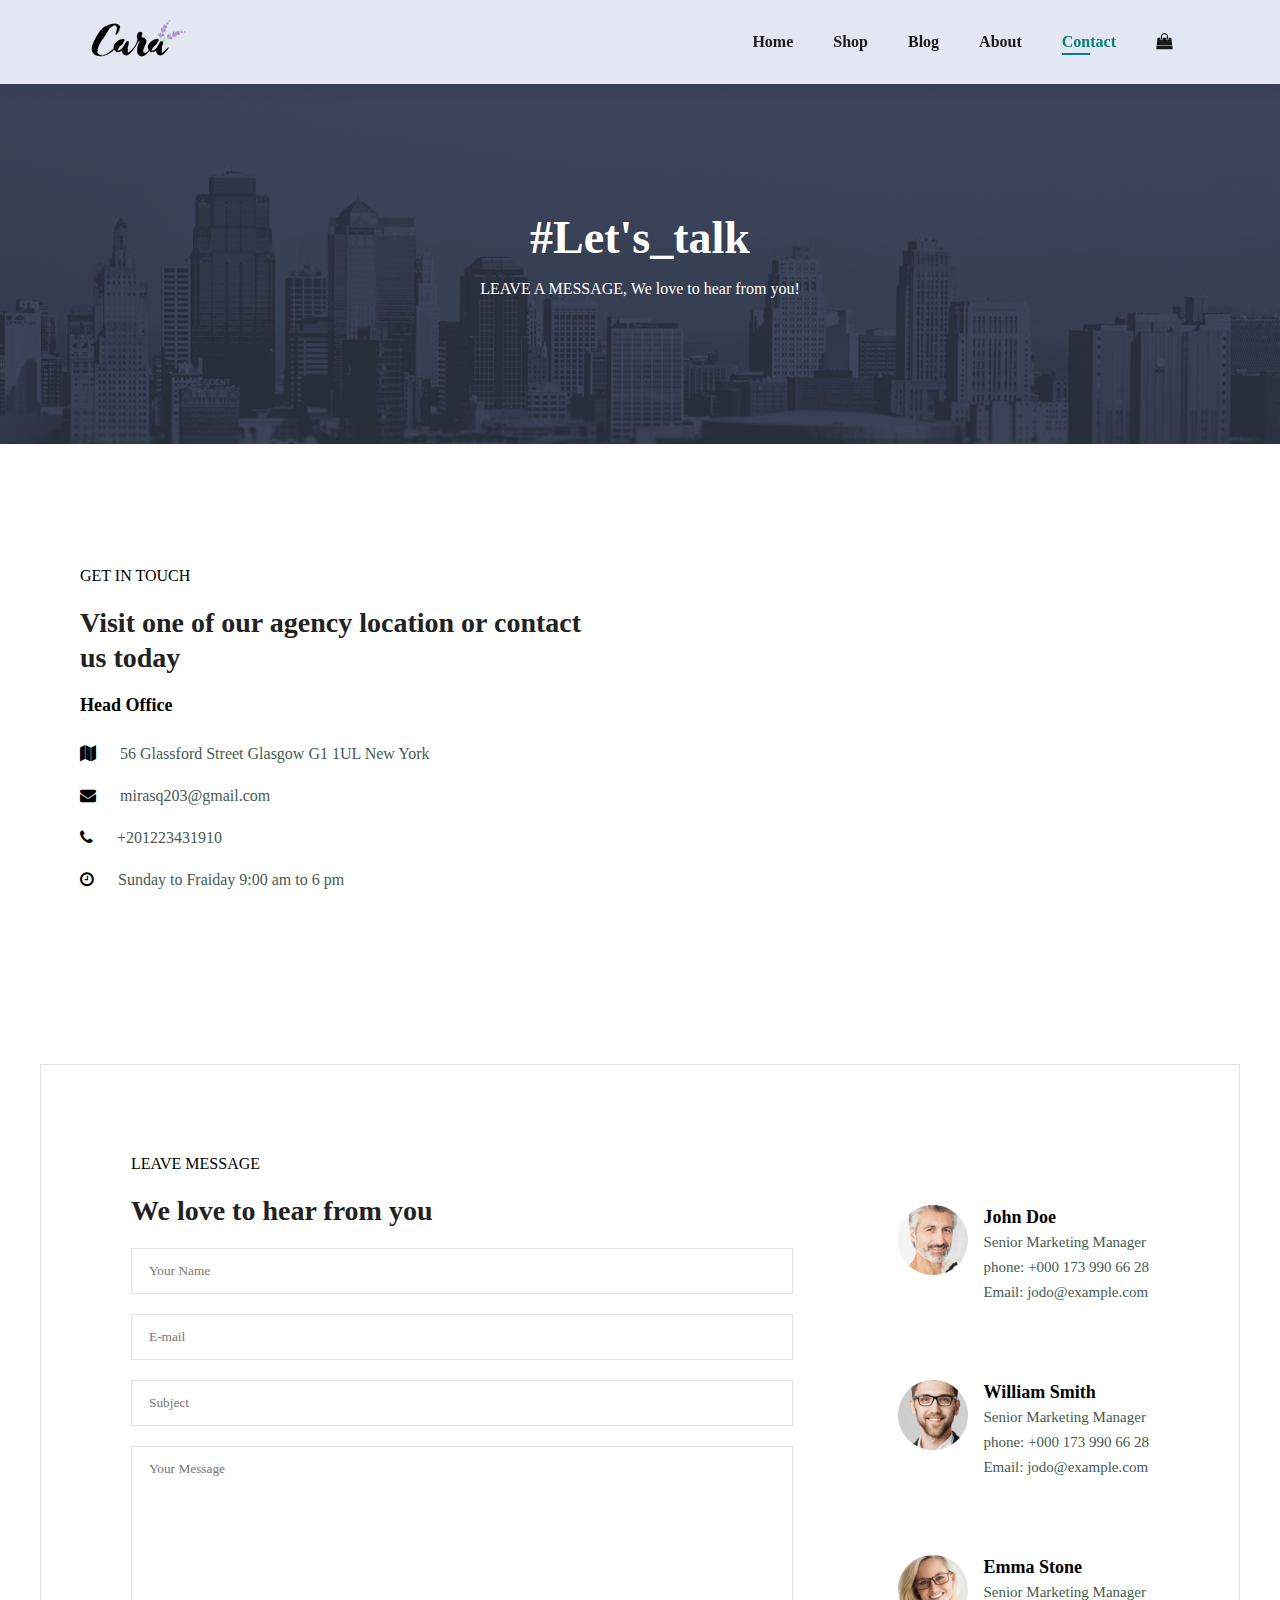
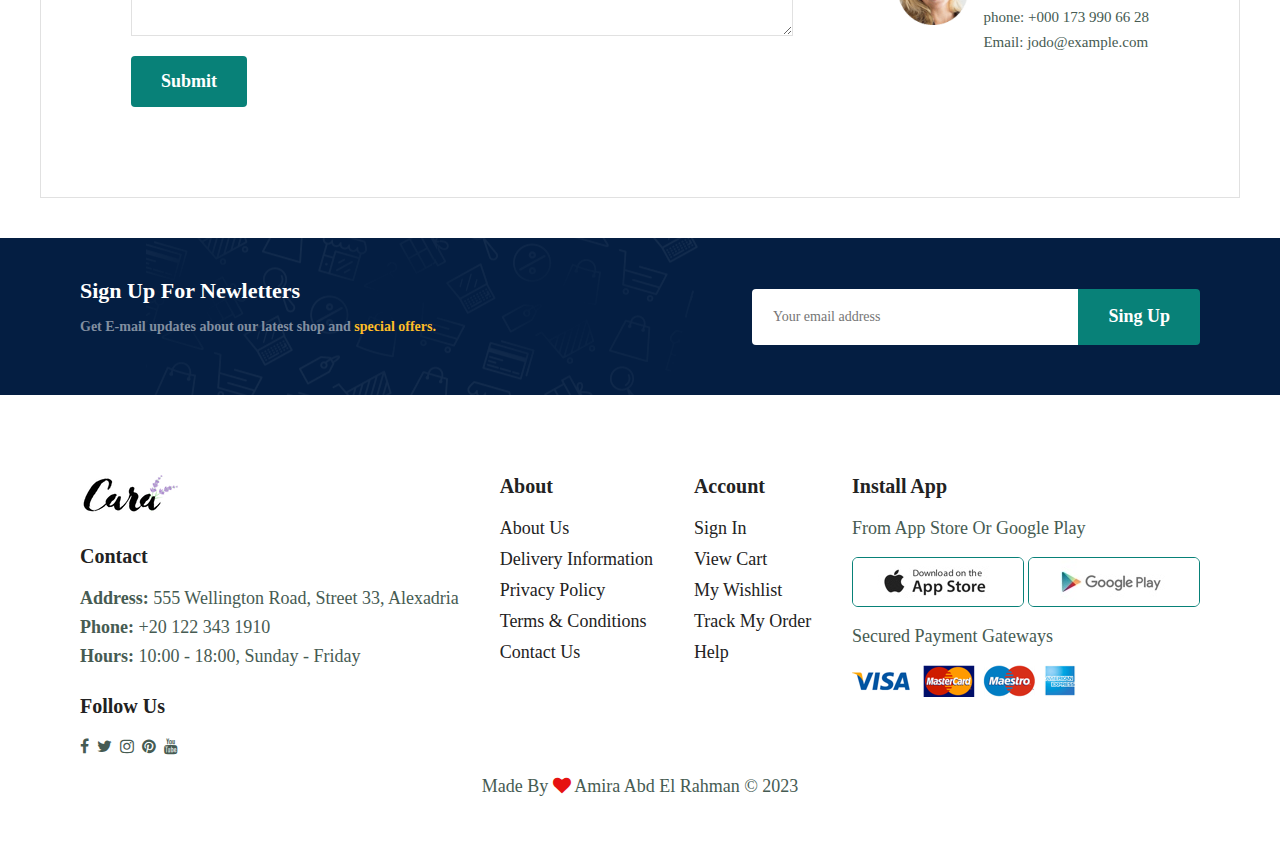
<file: contact.html>
<!DOCTYPE html>
<html lang="en">

<head>
    <meta charset="UTF-8">
    <meta http-equiv="X-UA-Compatible" content="IE=edge">
    <meta name="viewport" content="width=device-width, initial-scale=1.0">
    <title>E-Commerce</title>
    <link rel="stylesheet" href="css/style.css">
    <link rel="stylesheet" href="css/all.min.css">
    <!-- <link rel="preconnect" href="https://fonts.googleapis.com"> -->
    <link rel="stylesheet" href="https://cdnjs.cloudflare.com/ajax/libs/font-awesome/4.7.0/css/font-awesome.css" >
</head>

<body>

    <section id="header">
        <a href="#"><img src="img/logo.png" class="logo" alt=""></a>
        <div>
            <ul id="navbar">
                <li><a href="index.html">Home</a></li>
                <li><a href="shop.html">Shop</a></li>
                <li><a href="blog.html">Blog</a></li>
                <li><a href="about.html">About</a></li>
                <li><a class="active" href="contact.html">Contact</a></li>
                <li id="lg-bag"><a href="cart.html"><i class="fa fa-bag-shopping"></i></a></li>
                <a href="#" id="close"><i class="fa fa-times"></i></a>
            </ul>
        </div>
        <div id="mobile">
            <a href="cart.html"><i class="fa fa-bag-shopping"></i></a>
            <i id="bar" class="fa fa-outdent"></i>
        </div>
    </section>

    <section id="page-header" class="about-header">
        
        <h2>#Let's_talk</h2>
        
        <p>LEAVE A MESSAGE, We love to hear from you! </p>
        
    </section>

    <section id="contact-details" class="section-p1">
        <div class="details">
            <span>GET IN TOUCH</span>
            <h2>Visit one of our agency location or contact us today</h2>
            <h3>Head Office</h3>
            <div>
                <li>
                    <i class="fa fa-map"></i>
                    <p>56 Glassford Street Glasgow G1 1UL New York</p>
                </li>
                <li>
                    <i class="fa fa-envelope"></i>
                    <p>mirasq203@gmail.com</p>
                </li>
                <li>
                    <i class="fa fa-phone"></i>
                    <p>+201223431910</p>
                </li>
                <li>
                    <i class="fa fa-clock"></i>
                    <p>Sunday to Fraiday 9:00 am to 6 pm</p>
                </li>
                
            </div>
        </div>

        <div class="map">
            <iframe src="https://www.google.com/maps/embed?pb=!1m18!1m12!1m3!1d2239.2339556351044!2d-4.24646811623396!3d55.85860718058177!2m3!1f0!2f0!3f0!3m2!1i1024!2i768!4f13.1!3m3!1m2!1s0x4888469d5dd5c965%3A0xf2e50926c06cd362!2sThe%20Spires%20Serviced%20Apartments%20Glasgow!5e0!3m2!1sar!2seg!4v1678299925639!5m2!1sar!2seg" width="600" height="450" style="border:0;" allowfullscreen="" loading="lazy" referrerpolicy="no-referrer-when-downgrade"></iframe>
        </div>
    </section>
    
    <section id="form-details">
        <form action="">
            <span>LEAVE MESSAGE</span>
            <h2>We love to hear from you </h2>
            <input type="text" placeholder="Your Name">
            <input type="text" placeholder="E-mail">
            <input type="text" placeholder="Subject">
            <textarea name="" id="" cols="30" rows="10" placeholder="Your Message" ></textarea>
            <button class="normal">Submit</button>
        </form>
        <div class="people">
            <div>
                <img src="img/people/1.png" >
                <p><span>John Doe</span>Senior Marketing Manager <br> phone: +000 173 990 66 28 <br> Email: jodo@example.com</p>
            </div>
            <div>
                <img src="img/people/2.png" >
                <p><span>William Smith</span>Senior Marketing Manager <br> phone: +000 173 990 66 28 <br> Email: jodo@example.com</p>
            </div>
            <div>
                <img src="img/people/3.png" >
                <p><span>Emma Stone</span>Senior Marketing Manager <br> phone: +000 173 990 66 28 <br> Email: jodo@example.com</p>
            </div>
        </div>
    </section>

    <section id="newsletter" class="section-p1 section-m1">
        <div class="newstext">
            <h4>Sign Up For Newletters</h4>
            <p>Get E-mail updates about our latest shop and <span>special offers.</span></p>
        </div>
        <div class="form">
            <input type="text" placeholder="Your email address">
            <button class="normal">Sing Up</button>
        </div>
    </section>
    
    <footer class="section-p1">
        <div class="col">
            <img class="logo" src="img/logo.png">
            <h4>Contact</h4>
            <p><strong>Address:</strong> 555 Wellington Road, Street 33, Alexadria</p>
            <p><strong>Phone:</strong> +20 122 343 1910</p>
            <p><strong>Hours:</strong> 10:00 - 18:00, Sunday - Friday</p>
            <div class="follow">
                <h4>Follow Us</h4>
                <div class="icon">
                    <i class="fa fa-facebook"></i>
                    <i class="fa fa-twitter"></i>
                    <i class="fa fa-instagram"></i>
                    <i class="fa fa-pinterest"></i>
                    <i class="fa fa-youtube"></i>
                </div>
            </div>
        </div>
        <div class="col">
            <h4>About</h4>
            <a href="#">About Us</a>
            <a href="#">Delivery Information</a>
            <a href="#">Privacy Policy</a>
            <a href="#">Terms & Conditions</a>
            <a href="#">Contact Us</a>
        </div>
        <div class="col">
            <h4>Account</h4>
            <a href="#">Sign In</a>
            <a href="#">View Cart</a>
            <a href="#">My Wishlist</a>
            <a href="#">Track My Order</a>
            <a href="#">Help</a>
        </div>
        <div class="col install">
            <h4>Install App</h4>
            <p>From App Store Or Google Play</p>
            <div class="row">
                <img src="img/pay/app.jpg">
                <img src="img/pay/play.jpg">
            </div>
            <p>Secured Payment Gateways</p>
            <img src="img/pay/pay.png" alt="">
        </div>
        <div class="copyright">
            <p>Made By <i class="fa fa-heart"></i> Amira Abd El Rahman &copy; 2023</p>
        </div>
    </footer>

    <script src="js/script.js"></script>
    
</body>
</html>
</file>
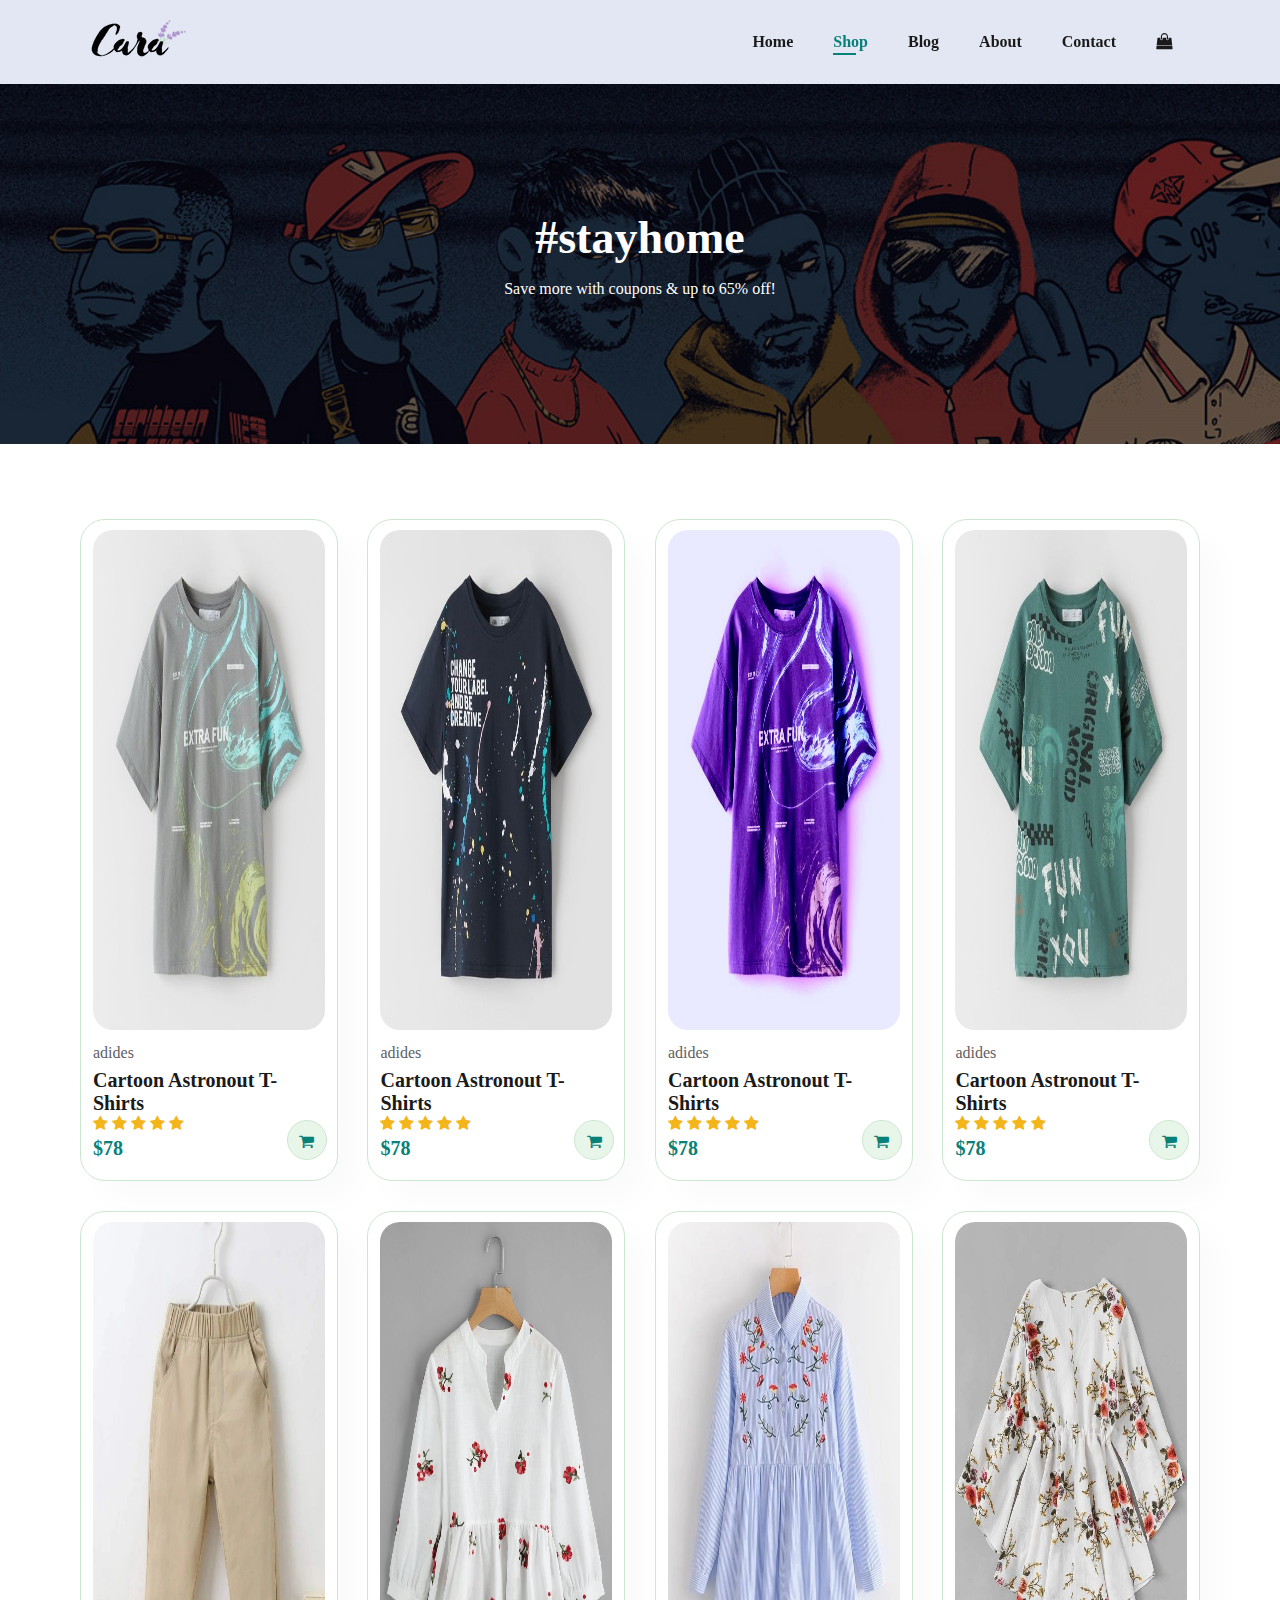
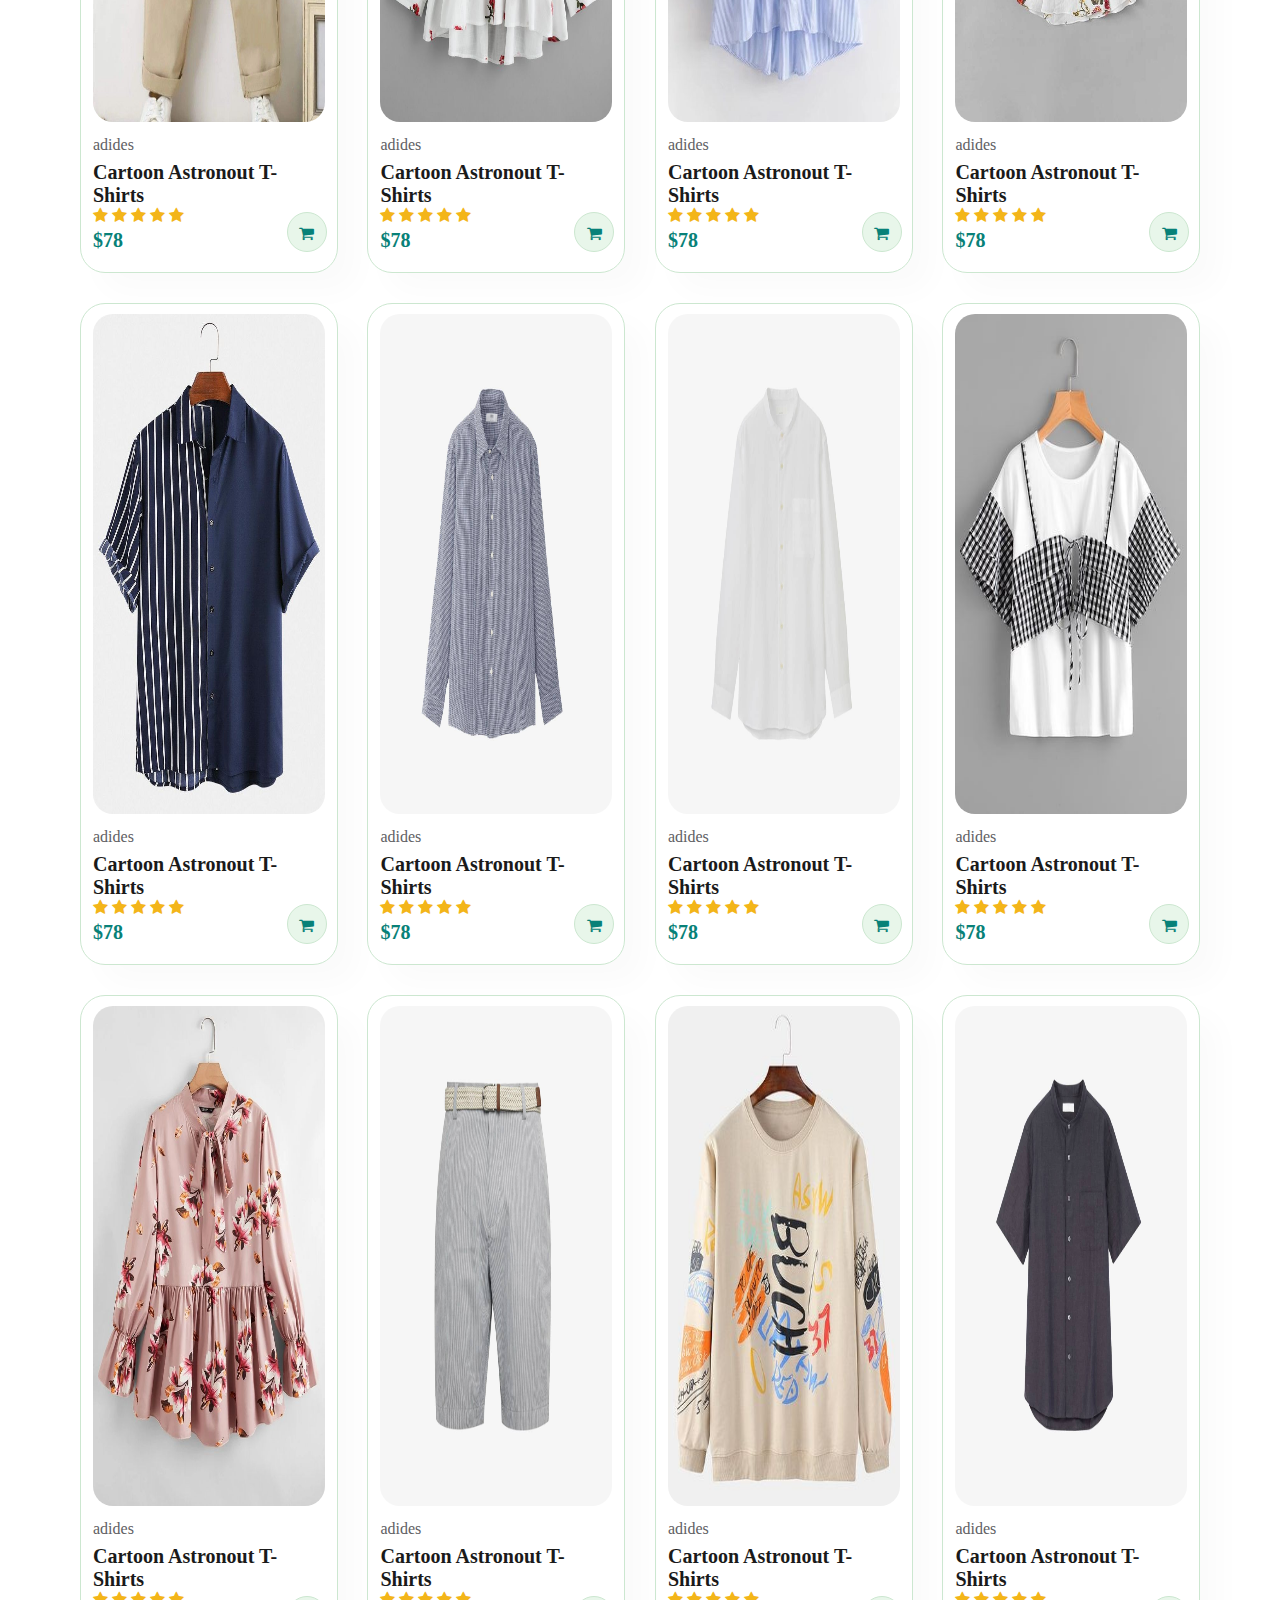
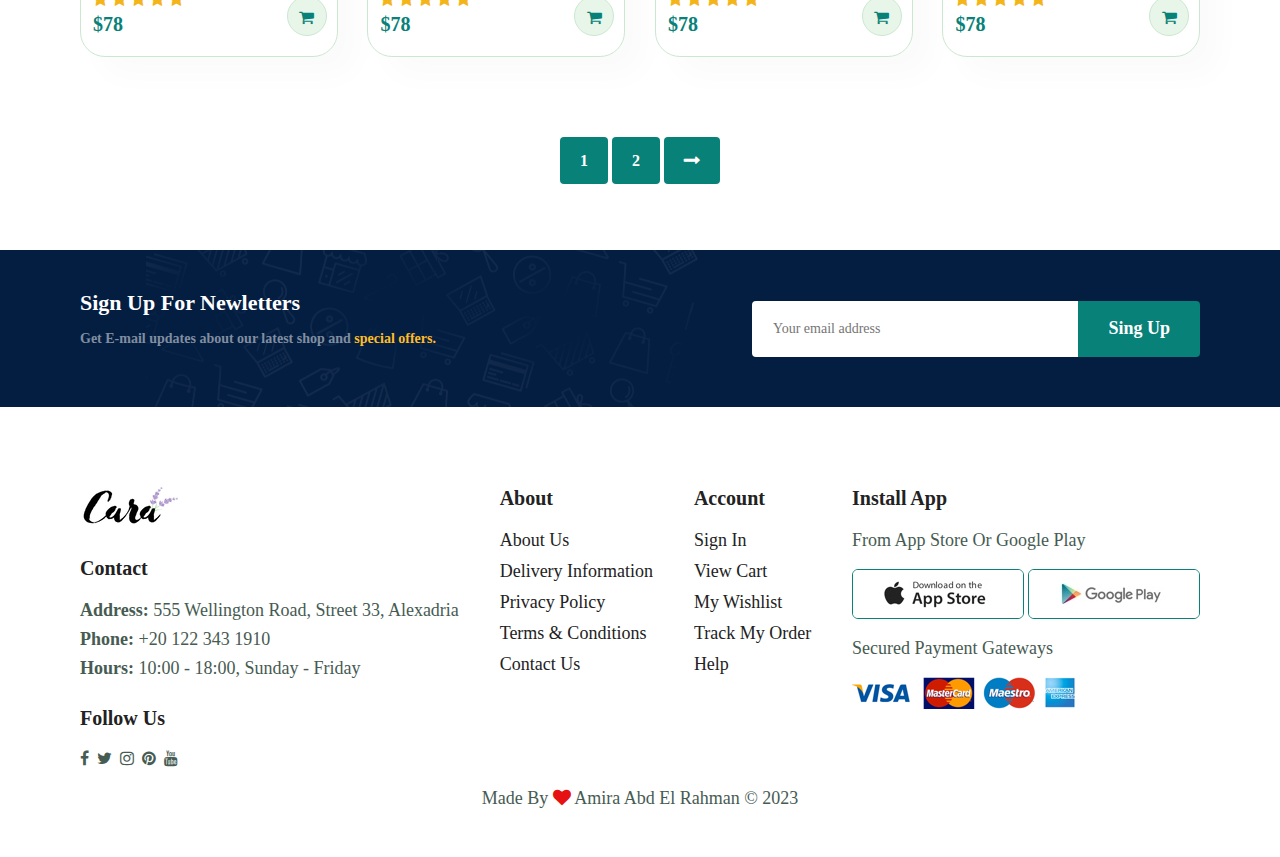
<file: shop.html>
<!DOCTYPE html>
<html lang="en">
<head>
    <meta charset="UTF-8">
    <meta http-equiv="X-UA-Compatible" content="IE=edge">
    <meta name="viewport" content="width=device-width, initial-scale=1.0">
    <title>E-Commerce</title>
    <link rel="stylesheet" href="css/style.css">
    <link rel="stylesheet" href="css/all.min.css">
    <!-- <link rel="preconnect" href="https://fonts.googleapis.com"> -->
    <link rel="stylesheet" href="https://cdnjs.cloudflare.com/ajax/libs/font-awesome/4.7.0/css/font-awesome.css" >
</head>
<body>
    <section id="header">
        <a href="#"><img src="img/logo.png" class="logo" alt=""></a>
        <div>
            <ul id="navbar">
                <li><a href="index.html">Home</a></li>
                <li><a class="active" href="shop.html">Shop</a></li>
                <li><a href="blog.html">Blog</a></li>
                <li><a href="about.html">About</a></li>
                <li><a href="contact.html">Contact</a></li>
                <li id="lg-bag"><a href="cart.html"><i class="fa fa-bag-shopping"></i></a></li>
                <a href="#" id="close"><i class="fa fa-times"></i></a>
            </ul>
        </div>
        <div id="mobile">
            <a href="cart.html"><i class="fa fa-bag-shopping"></i></a>
            <i id="bar" class="fa fa-outdent"></i>
        </div>
    </section>

    <section id="page-header">
        
        <h2>#stayhome</h2>
        
        <p>Save more with coupons & up to 65% off! </p>
        
    </section>

    <section id="product1" class="section-p1">
        
        <div class="pro-container">
            <div class="pro" onclick="window.location.href='sproduct.html';">
                <img src="img/products/f1.jpg">
                <div class="des">
                    <span>adides</span>
                    <h5>Cartoon Astronout T-Shirts</h5>
                    <div class="star">
                        <i class="fa fa-star"></i>
                        <i class="fa fa-star"></i>
                        <i class="fa fa-star"></i>
                        <i class="fa fa-star"></i>
                        <i class="fa fa-star"></i>
                    </div>
                    <h4>$78</h4>
                </div>
                <a href="#"><i class="fa fa-shopping-cart cart"></i></a>
            </div>
            <div class="pro">
                <img src="img/products/f2.jpg">
                <div class="des">
                    <span>adides</span>
                    <h5>Cartoon Astronout T-Shirts</h5>
                    <div class="star">
                        <i class="fa fa-star"></i>
                        <i class="fa fa-star"></i>
                        <i class="fa fa-star"></i>
                        <i class="fa fa-star"></i>
                        <i class="fa fa-star"></i>
                    </div>
                    <h4>$78</h4>
                </div>
                <a href="#"><i class="fa fa-shopping-cart cart"></i></a>
            </div>
            <div class="pro">
                <img src="img/products/f3.jpg">
                <div class="des">
                    <span>adides</span>
                    <h5>Cartoon Astronout T-Shirts</h5>
                    <div class="star">
                        <i class="fa fa-star"></i>
                        <i class="fa fa-star"></i>
                        <i class="fa fa-star"></i>
                        <i class="fa fa-star"></i>
                        <i class="fa fa-star"></i>
                    </div>
                    <h4>$78</h4>
                </div>
                <a href="#"><i class="fa fa-shopping-cart cart"></i></a>
            </div>
            <div class="pro">
                <img src="img/products/f4.jpg">
                <div class="des">
                    <span>adides</span>
                    <h5>Cartoon Astronout T-Shirts</h5>
                    <div class="star">
                        <i class="fa fa-star"></i>
                        <i class="fa fa-star"></i>
                        <i class="fa fa-star"></i>
                        <i class="fa fa-star"></i>
                        <i class="fa fa-star"></i>
                    </div>
                    <h4>$78</h4>
                </div>
                <a href="#"><i class="fa fa-shopping-cart cart"></i></a>
            </div>
            <div class="pro">
                <img src="img/products/f5.jpg">
                <div class="des">
                    <span>adides</span>
                    <h5>Cartoon Astronout T-Shirts</h5>
                    <div class="star">
                        <i class="fa fa-star"></i>
                        <i class="fa fa-star"></i>
                        <i class="fa fa-star"></i>
                        <i class="fa fa-star"></i>
                        <i class="fa fa-star"></i>
                    </div>
                    <h4>$78</h4>
                </div>
                <a href="#"><i class="fa fa-shopping-cart cart"></i></a>
            </div>
            <div class="pro">
                <img src="img/products/f6.jpg">
                <div class="des">
                    <span>adides</span>
                    <h5>Cartoon Astronout T-Shirts</h5>
                    <div class="star">
                        <i class="fa fa-star"></i>
                        <i class="fa fa-star"></i>
                        <i class="fa fa-star"></i>
                        <i class="fa fa-star"></i>
                        <i class="fa fa-star"></i>
                    </div>
                    <h4>$78</h4>
                </div>
                <a href="#"><i class="fa fa-shopping-cart cart"></i></a>
            </div>
            <div class="pro">
                <img src="img/products/f7.jpg">
                <div class="des">
                    <span>adides</span>
                    <h5>Cartoon Astronout T-Shirts</h5>
                    <div class="star">
                        <i class="fa fa-star"></i>
                        <i class="fa fa-star"></i>
                        <i class="fa fa-star"></i>
                        <i class="fa fa-star"></i>
                        <i class="fa fa-star"></i>
                    </div>
                    <h4>$78</h4>
                </div>
                <a href="#"><i class="fa fa-shopping-cart cart"></i></a>
            </div>
            <div class="pro">
                <img src="img/products/f8.jpg">
                <div class="des">
                    <span>adides</span>
                    <h5>Cartoon Astronout T-Shirts</h5>
                    <div class="star">
                        <i class="fa fa-star"></i>
                        <i class="fa fa-star"></i>
                        <i class="fa fa-star"></i>
                        <i class="fa fa-star"></i>
                        <i class="fa fa-star"></i>
                    </div>
                    <h4>$78</h4>
                </div>
                <a href="#"><i class="fa fa-shopping-cart cart"></i></a>
            </div>
            <div class="pro">
                <img src="img/products/n1.jpg">
                <div class="des">
                    <span>adides</span>
                    <h5>Cartoon Astronout T-Shirts</h5>
                    <div class="star">
                        <i class="fa fa-star"></i>
                        <i class="fa fa-star"></i>
                        <i class="fa fa-star"></i>
                        <i class="fa fa-star"></i>
                        <i class="fa fa-star"></i>
                    </div>
                    <h4>$78</h4>
                </div>
                <a href="#"><i class="fa fa-shopping-cart cart"></i></a>
            </div>
            <div class="pro">
                <img src="img/products/n2.jpg">
                <div class="des">
                    <span>adides</span>
                    <h5>Cartoon Astronout T-Shirts</h5>
                    <div class="star">
                        <i class="fa fa-star"></i>
                        <i class="fa fa-star"></i>
                        <i class="fa fa-star"></i>
                        <i class="fa fa-star"></i>
                        <i class="fa fa-star"></i>
                    </div>
                    <h4>$78</h4>
                </div>
                <a href="#"><i class="fa fa-shopping-cart cart"></i></a>
            </div>
            <div class="pro">
                <img src="img/products/n3.jpg">
                <div class="des">
                    <span>adides</span>
                    <h5>Cartoon Astronout T-Shirts</h5>
                    <div class="star">
                        <i class="fa fa-star"></i>
                        <i class="fa fa-star"></i>
                        <i class="fa fa-star"></i>
                        <i class="fa fa-star"></i>
                        <i class="fa fa-star"></i>
                    </div>
                    <h4>$78</h4>
                </div>
                <a href="#"><i class="fa fa-shopping-cart cart"></i></a>
            </div>
            <div class="pro">
                <img src="img/products/n4.jpg">
                <div class="des">
                    <span>adides</span>
                    <h5>Cartoon Astronout T-Shirts</h5>
                    <div class="star">
                        <i class="fa fa-star"></i>
                        <i class="fa fa-star"></i>
                        <i class="fa fa-star"></i>
                        <i class="fa fa-star"></i>
                        <i class="fa fa-star"></i>
                    </div>
                    <h4>$78</h4>
                </div>
                <a href="#"><i class="fa fa-shopping-cart cart"></i></a>
            </div>
            <div class="pro">
                <img src="img/products/n5.jpg">
                <div class="des">
                    <span>adides</span>
                    <h5>Cartoon Astronout T-Shirts</h5>
                    <div class="star">
                        <i class="fa fa-star"></i>
                        <i class="fa fa-star"></i>
                        <i class="fa fa-star"></i>
                        <i class="fa fa-star"></i>
                        <i class="fa fa-star"></i>
                    </div>
                    <h4>$78</h4>
                </div>
                <a href="#"><i class="fa fa-shopping-cart cart"></i></a>
            </div>
            <div class="pro">
                <img src="img/products/n6.jpg">
                <div class="des">
                    <span>adides</span>
                    <h5>Cartoon Astronout T-Shirts</h5>
                    <div class="star">
                        <i class="fa fa-star"></i>
                        <i class="fa fa-star"></i>
                        <i class="fa fa-star"></i>
                        <i class="fa fa-star"></i>
                        <i class="fa fa-star"></i>
                    </div>
                    <h4>$78</h4>
                </div>
                <a href="#"><i class="fa fa-shopping-cart cart"></i></a>
            </div>
            <div class="pro">
                <img src="img/products/n7.jpg">
                <div class="des">
                    <span>adides</span>
                    <h5>Cartoon Astronout T-Shirts</h5>
                    <div class="star">
                        <i class="fa fa-star"></i>
                        <i class="fa fa-star"></i>
                        <i class="fa fa-star"></i>
                        <i class="fa fa-star"></i>
                        <i class="fa fa-star"></i>
                    </div>
                    <h4>$78</h4>
                </div>
                <a href="#"><i class="fa fa-shopping-cart cart"></i></a>
            </div>
            <div class="pro">
                <img src="img/products/n8.jpg">
                <div class="des">
                    <span>adides</span>
                    <h5>Cartoon Astronout T-Shirts</h5>
                    <div class="star">
                        <i class="fa fa-star"></i>
                        <i class="fa fa-star"></i>
                        <i class="fa fa-star"></i>
                        <i class="fa fa-star"></i>
                        <i class="fa fa-star"></i>
                    </div>
                    <h4>$78</h4>
                </div>
                <a href="#"><i class="fa fa-shopping-cart cart"></i></a>
            </div>
        </div>
    </section>

    <section id="pagination" class="section-p1">
        <a href="#">1</a>
        <a href="#">2</a>
        <a href="#"><i class="fa fa-long-arrow-right"></i></a>
    </section>

    <section id="newsletter" class="section-p1 section-m1">
        <div class="newstext">
            <h4>Sign Up For Newletters</h4>
            <p>Get E-mail updates about our latest shop and <span>special offers.</span></p>
        </div>
        <div class="form">
            <input type="text" placeholder="Your email address">
            <button class="normal">Sing Up</button>
        </div>
    </section>
    
    <footer class="section-p1">
        <div class="col">
            <img class="logo" src="img/logo.png">
            <h4>Contact</h4>
            <p><strong>Address:</strong> 555 Wellington Road, Street 33, Alexadria</p>
            <p><strong>Phone:</strong> +20 122 343 1910</p>
            <p><strong>Hours:</strong> 10:00 - 18:00, Sunday - Friday</p>
            <div class="follow">
                <h4>Follow Us</h4>
                <div class="icon">
                    <i class="fa fa-facebook"></i>
                    <i class="fa fa-twitter"></i>
                    <i class="fa fa-instagram"></i>
                    <i class="fa fa-pinterest"></i>
                    <i class="fa fa-youtube"></i>
                </div>
            </div>
        </div>
        <div class="col">
            <h4>About</h4>
            <a href="#">About Us</a>
            <a href="#">Delivery Information</a>
            <a href="#">Privacy Policy</a>
            <a href="#">Terms & Conditions</a>
            <a href="#">Contact Us</a>
        </div>
        <div class="col">
            <h4>Account</h4>
            <a href="#">Sign In</a>
            <a href="#">View Cart</a>
            <a href="#">My Wishlist</a>
            <a href="#">Track My Order</a>
            <a href="#">Help</a>
        </div>
        <div class="col install">
            <h4>Install App</h4>
            <p>From App Store Or Google Play</p>
            <div class="row">
                <img src="img/pay/app.jpg">
                <img src="img/pay/play.jpg">
            </div>
            <p>Secured Payment Gateways</p>
            <img src="img/pay/pay.png" alt="">
        </div>
        <div class="copyright">
            <p>Made By <i class="fa fa-heart"></i> Amira Abd El Rahman &copy; 2023</p>
        </div>
    </footer>

    <script src="js/script.js"></script>
</body>
</html>
</file>
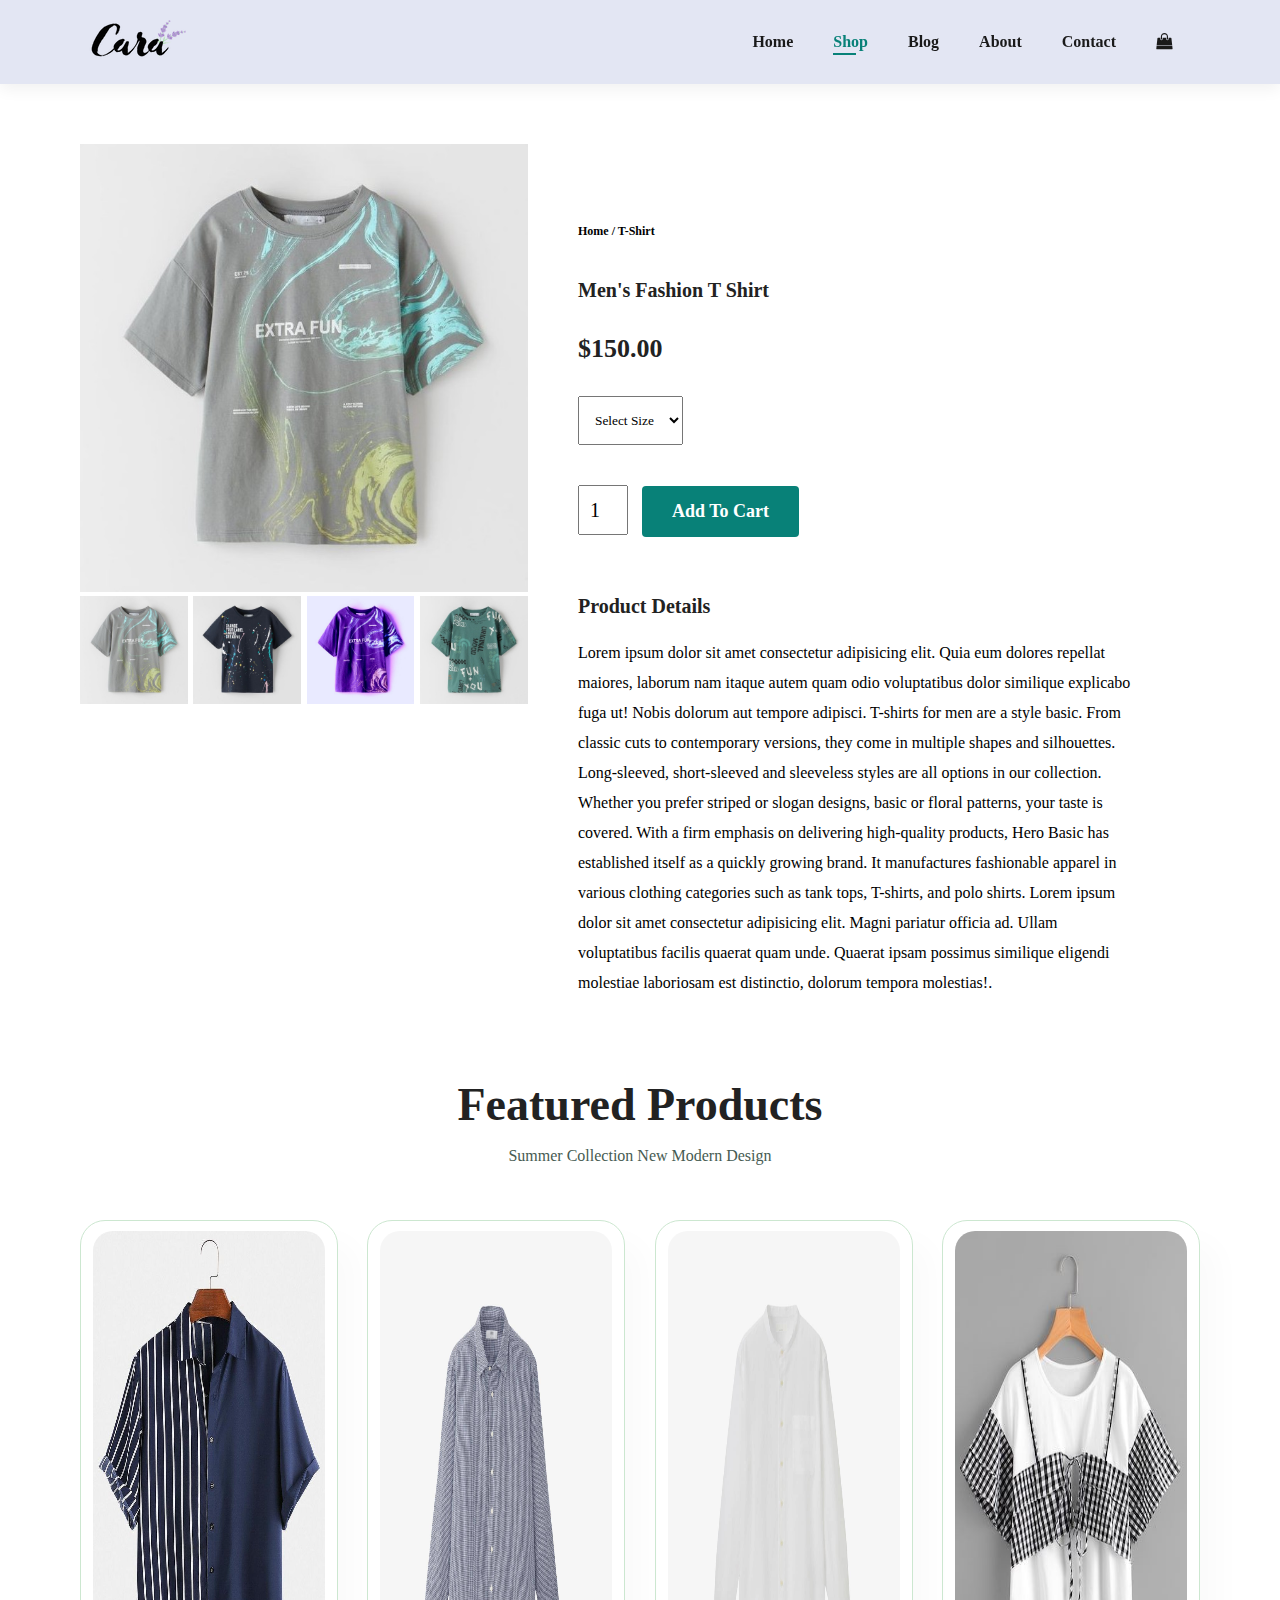
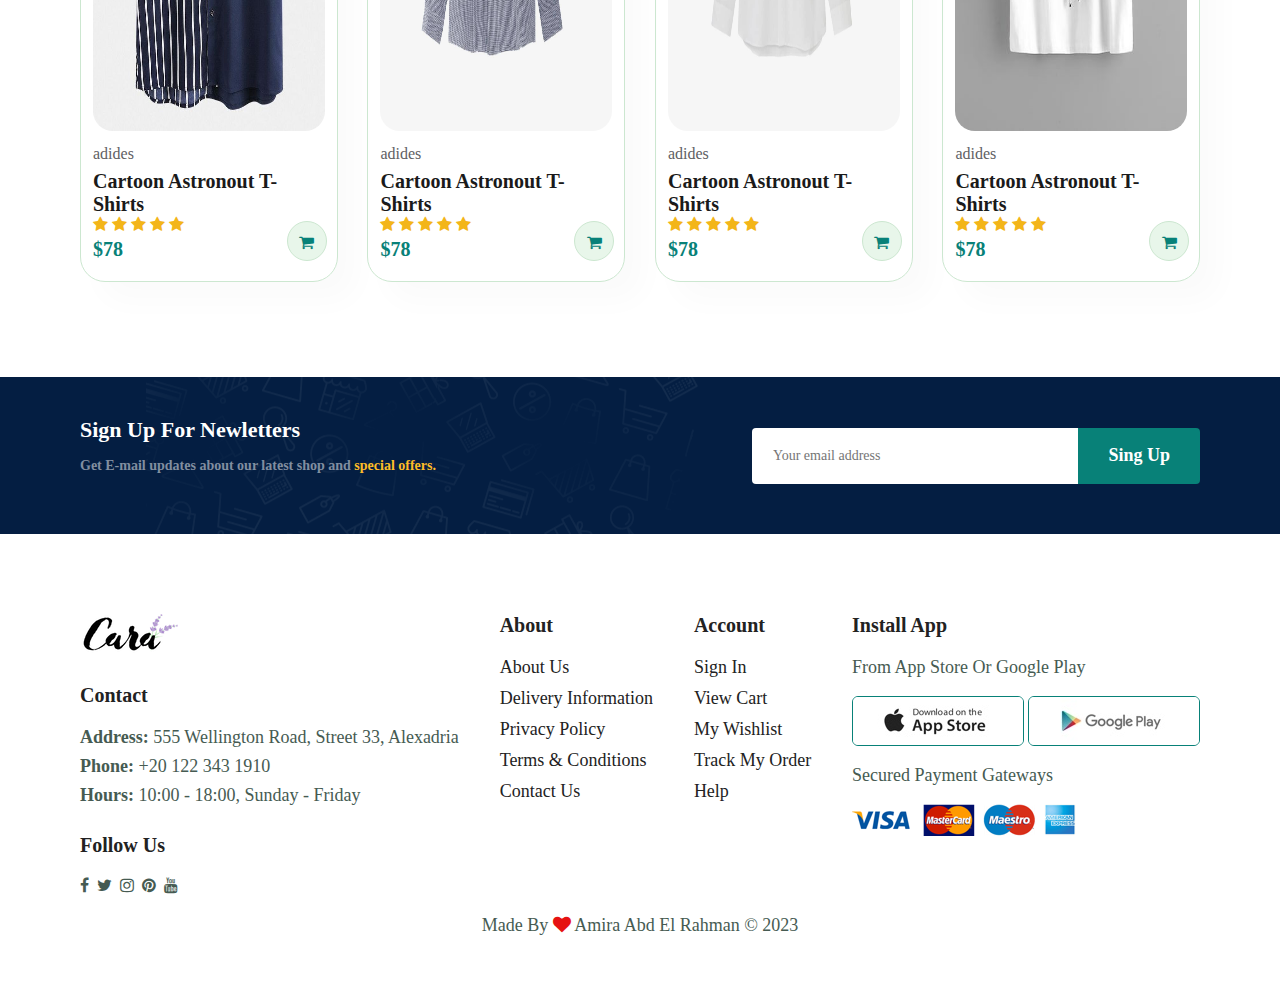
<file: sproduct.html>
<!DOCTYPE html>
<html lang="en">
<head>
    <meta charset="UTF-8">
    <meta http-equiv="X-UA-Compatible" content="IE=edge">
    <meta name="viewport" content="width=device-width, initial-scale=1.0">
    <title>E-Commerce</title>
    <link rel="stylesheet" href="css/style.css">
    <link rel="stylesheet" href="css/all.min.css">
    <!-- <link rel="preconnect" href="https://fonts.googleapis.com"> -->
    <link rel="stylesheet" href="https://cdnjs.cloudflare.com/ajax/libs/font-awesome/4.7.0/css/font-awesome.css" >
</head>
<body>
    <section id="header">
        <a href="#"><img src="img/logo.png" class="logo" alt=""></a>
        <div>
            <ul id="navbar">
                <li><a href="index.html">Home</a></li>
                <li><a class="active" href="shop.html">Shop</a></li>
                <li><a href="blog.html">Blog</a></li>
                <li><a href="about.html">About</a></li>
                <li><a href="contact.html">Contact</a></li>
                <li id="lg-bag"><a href="cart.html"><i class="fa fa-bag-shopping"></i></a></li>
                <a href="#" id="close"><i class="fa fa-times"></i></a>
            </ul>
        </div>
        <div id="mobile">
            <a href="cart.html"><i class="fa fa-bag-shopping"></i></a>
            <i id="bar" class="fa fa-outdent"></i>
        </div>
    </section>

    <section id="prodetails" class="section-p1">
        <div class="single-pro-imge">
            <img src="img/products/f1.jpg" width="100%" id="MainImg">
            <div class="small-img-group">
                <div class="small-img-col">
                    <img src="img/products/f1.jpg" width="100%" class="small-img">
                </div>
                <div class="small-img-col">
                    <img src="img/products/f2.jpg" width="100%" class="small-img">
                </div>
                <div class="small-img-col">
                    <img src="img/products/f3.jpg" width="100%" class="small-img">
                </div>
                <div class="small-img-col">
                    <img src="img/products/f4.jpg" width="100%" class="small-img">
                </div>
            </div>
        </div>

        <div class="single-pro-details">
            <h6>Home / T-Shirt</h6>
            <h4>Men's Fashion T Shirt</h4>
            <h2>$150.00</h2>
            <select>
                <option>Select Size</option>
                <option>XL</option>
                <option>XXL</option>
                <option>Small</option>
                <option>Large</option>
            </select>
            <input type="number" value="1">
            <button class="normal">Add To Cart</button>
            <h4>Product Details</h4>
            <span>Lorem ipsum dolor sit amet consectetur adipisicing elit. Quia eum dolores repellat maiores, laborum nam itaque autem quam odio voluptatibus dolor similique explicabo fuga ut! Nobis dolorum aut tempore adipisci. T-shirts for men are a style basic. From classic cuts to contemporary versions, they come in multiple shapes and silhouettes. Long-sleeved, short-sleeved and sleeveless styles are all options in our collection. Whether you prefer striped or slogan designs, basic or floral patterns, your taste is covered. With a firm emphasis on delivering high-quality products, Hero Basic has established itself as a quickly growing brand. It manufactures fashionable apparel in various clothing categories such as tank tops, T-shirts, and polo shirts. Lorem ipsum dolor sit amet consectetur adipisicing elit. Magni pariatur officia ad. Ullam voluptatibus facilis quaerat quam unde. Quaerat ipsam possimus similique eligendi molestiae laboriosam est distinctio, dolorum tempora molestias!.</span>
        </div>
    </section>

    <section id="product1" class="section-p1">
        <h2>Featured Products</h2>
        <p>Summer Collection New Modern Design</p>
        <div class="pro-container">
            <div class="pro">
                <img src="img/products/n1.jpg">
                <div class="des">
                    <span>adides</span>
                    <h5>Cartoon Astronout T-Shirts</h5>
                    <div class="star">
                        <i class="fa fa-star"></i>
                        <i class="fa fa-star"></i>
                        <i class="fa fa-star"></i>
                        <i class="fa fa-star"></i>
                        <i class="fa fa-star"></i>
                    </div>
                    <h4>$78</h4>
                </div>
                <a href="#"><i class="fa fa-shopping-cart cart"></i></a>
            </div>
            <div class="pro">
                <img src="img/products/n2.jpg">
                <div class="des">
                    <span>adides</span>
                    <h5>Cartoon Astronout T-Shirts</h5>
                    <div class="star">
                        <i class="fa fa-star"></i>
                        <i class="fa fa-star"></i>
                        <i class="fa fa-star"></i>
                        <i class="fa fa-star"></i>
                        <i class="fa fa-star"></i>
                    </div>
                    <h4>$78</h4>
                </div>
                <a href="#"><i class="fa fa-shopping-cart cart"></i></a>
            </div>
            <div class="pro">
                <img src="img/products/n3.jpg">
                <div class="des">
                    <span>adides</span>
                    <h5>Cartoon Astronout T-Shirts</h5>
                    <div class="star">
                        <i class="fa fa-star"></i>
                        <i class="fa fa-star"></i>
                        <i class="fa fa-star"></i>
                        <i class="fa fa-star"></i>
                        <i class="fa fa-star"></i>
                    </div>
                    <h4>$78</h4>
                </div>
                <a href="#"><i class="fa fa-shopping-cart cart"></i></a>
            </div>
            <div class="pro">
                <img src="img/products/n4.jpg">
                <div class="des">
                    <span>adides</span>
                    <h5>Cartoon Astronout T-Shirts</h5>
                    <div class="star">
                        <i class="fa fa-star"></i>
                        <i class="fa fa-star"></i>
                        <i class="fa fa-star"></i>
                        <i class="fa fa-star"></i>
                        <i class="fa fa-star"></i>
                    </div>
                    <h4>$78</h4>
                </div>
                <a href="#"><i class="fa fa-shopping-cart cart"></i></a>
            </div>
     
          
            
         
        </div>
    </section>

    <section id="newsletter" class="section-p1 section-m1">
        <div class="newstext">
            <h4>Sign Up For Newletters</h4>
            <p>Get E-mail updates about our latest shop and <span>special offers.</span></p>
        </div>
        <div class="form">
            <input type="text" placeholder="Your email address">
            <button class="normal">Sing Up</button>
        </div>
    </section>
    
    <footer class="section-p1">
        <div class="col">
            <img class="logo" src="img/logo.png">
            <h4>Contact</h4>
            <p><strong>Address:</strong> 555 Wellington Road, Street 33, Alexadria</p>
            <p><strong>Phone:</strong> +20 122 343 1910</p>
            <p><strong>Hours:</strong> 10:00 - 18:00, Sunday - Friday</p>
            <div class="follow">
                <h4>Follow Us</h4>
                <div class="icon">
                    <i class="fa fa-facebook"></i>
                    <i class="fa fa-twitter"></i>
                    <i class="fa fa-instagram"></i>
                    <i class="fa fa-pinterest"></i>
                    <i class="fa fa-youtube"></i>
                </div>
            </div>
        </div>
        <div class="col">
            <h4>About</h4>
            <a href="#">About Us</a>
            <a href="#">Delivery Information</a>
            <a href="#">Privacy Policy</a>
            <a href="#">Terms & Conditions</a>
            <a href="#">Contact Us</a>
        </div>
        <div class="col">
            <h4>Account</h4>
            <a href="#">Sign In</a>
            <a href="#">View Cart</a>
            <a href="#">My Wishlist</a>
            <a href="#">Track My Order</a>
            <a href="#">Help</a>
        </div>
        <div class="col install">
            <h4>Install App</h4>
            <p>From App Store Or Google Play</p>
            <div class="row">
                <img src="img/pay/app.jpg">
                <img src="img/pay/play.jpg">
            </div>
            <p>Secured Payment Gateways</p>
            <img src="img/pay/pay.png" alt="">
        </div>
        <div class="copyright">
            <p>Made By <i class="fa fa-heart"></i> Amira Abd El Rahman &copy; 2023</p>
        </div>
    </footer>
    
    <script>
        var MainImg = document.getElementById("MainImg");
        var smallimg = document.getElementsByClassName("small-img");
        smallimg[0].onclick = function(){
            MainImg.src = smallimg[0].src;
        }
        smallimg[1].onclick = function(){
            MainImg.src = smallimg[1].src;
        }
        smallimg[2].onclick = function(){
            MainImg.src = smallimg[2].src;
        }
        smallimg[3].onclick = function(){
            MainImg.src = smallimg[3].src;
        }
    </script>

    <script src="js/script.js"></script>
</body>
</html>
</file>
<file: css/style.css>
/* @import url('https://fonts.googleapis.com/css2?family=Spectral:ital,wght@0,200;0,300;0,400;1,200;1,300;1,400;1,500;1,600;1,700&display=swap'); */
*{
    margin: 0;
    padding: 0;
    box-sizing: border-box;
    font-family: 'Spectral', serif;
}

h1{
    font-size: 50px;
    line-height: 64px;
    color: #222;
}

h2{
    font-size: 46px;
    line-height: 54px;
    color: #222;
}

h4{
    font-size: 20px;
    color: #222;
}

h6{
    font-weight: 700;
    font-size: 12px;
}

p{
    font-size: 16px;
    color: #465b52;
    margin: 15px 0 20px 0;
}

.section-p1{
    padding: 40px 80px;
}

.section-m1{
    margin: 40px 0;
}

button.normal{
    font-size: 18px;
    font-weight: 600;
    padding: 15px 30px;
    color: #000;
    background-color: #fff;
    border-radius: 4px;
    cursor: pointer;
    border: none;
    outline: none;
    transition: 0.2s;
}

button.white{
    font-size: 17px;
    font-weight: 600;
    padding: 11px 18px;
    color: #fff;
    background-color: transparent;
    cursor: pointer;
    border: 1px solid #fff;
    outline: none;
    transition: 0.2s;
}

body{
    width: 100%;
}

#header{
    display: flex;
    align-items: center;
    justify-content: space-between;
    padding: 20px 88px;
    background: #e3e6f3;
    box-shadow: 0 5px 15px rgba(0, 0, 0, 0.06);
    z-index: 999;
    position: sticky;
    top: 0;
    left: 0;
}

#navbar{
    display: flex;
    align-items: center;
    justify-content: center;
}

#navbar li{
    list-style: none;
    padding: 0 20px;
    position: relative;
}

#navbar li a{
    text-decoration: none;
    font-size: 16px;
    font-weight: 600;
    color: #1a1a1a;
    transition: 0.3s ease;
}

#navbar li a:hover,
#navbar li a.active{
    color: #088178;
}

#navbar li a.active::after,
#navbar li a:hover::after{
    content: "";
    width: 30%;
    height: 2px;
    background-color: #088178;
    position: absolute;
    bottom: -4px;
    left: 20px;
}

#mobile{
    display: none;
    align-items: center;
}

#close{
    display: none;
}

#hero{
    background-image: url("../img/hero4.png");
    height: 90vh;
    width: 100%;
    background-size: cover;
    background-position: top 25% right 0;
    padding: 0 88px;
    display: flex;
    flex-direction: column;
    align-items: flex-start;
    justify-content: center;
}

#hero h4{
    padding-bottom: 15px;
}

#hero h1{
    color: #088178;
}

#hero button{
    background-image: url("../img/button.png");
    background-color: transparent;
    color: #088178;
    border: 0;
    padding: 14px 80px 14px 65px;
    background-repeat: no-repeat;
    cursor: pointer;
    font-weight: 700;
    font-size: 15px;
}

#feature{
    display: flex;
    align-items: center;
    justify-content: space-between;
    flex-wrap: wrap;

}

#feature .fe-box{
    width: 180px;
    text-align: center;
    padding: 25px 15px;
    box-shadow: 20px 20px 34px rgba(0, 0, 0, 0.03);
    border: 1px solid #cce7d0;
    border-radius: 4px;
    margin: 15px 0;
}

#feature .fe-box:hover{
    box-shadow: 10px 10px 54px rgba(70, 62, 221, 0.1); 
}

#feature .fe-box h6{
    display: inline-block;
    padding: 9px 8px 6px 8px;
    line-height: 1;
    border-radius: 4px;
    color: #088178;
    background-color: #fddde4;
}

#feature .fe-box img{
    width: 100%;
    margin-bottom: 10px;
}

#feature .fe-box:nth-child(2) h6{
    background-color: #cdebbc;
}

#feature .fe-box:nth-child(3) h6{
    background-color: #d1e8f2;
}

#feature .fe-box:nth-child(4) h6{
    background-color: #cdd4f8;
}

#feature .fe-box:nth-child(5) h6{
    background-color: #f6dbf6;
}

#feature .fe-box:nth-child(6) h6{
    background-color: #fff2e5;
}

#product1{
    text-align: center;
}

#product1 .pro-container{
    display: flex;
    justify-content: space-between;
    padding-top: 20px;
    flex-wrap: wrap;
}

#product1 .pro{
    width: 23%;
    min-width: 250px;
    padding: 10px 12px;
    border: 1px solid #cce7d0;
    border-radius: 25px;
    cursor: pointer;
    box-shadow: 20px 20px 30px rgba(0, 0, 0, 0.02);
    margin: 15px 0;
    transition: 0.2s ease;
    position: relative;
}

#product1 .pro:hover{
    box-shadow: 20px 20px 30px rgba(0, 0, 0, 0.06);
}

#product1 .pro img{
    width: 100%;
    height: 500px;
    border-radius: 20px;
}

#product1 .pro .des{
    text-align: start;
    padding: 10px 0;
}

#product1 .pro .des span{
    color: #606063;
    font-size: 16px;
}

#product1 .pro .des h5{
    padding-top: 7px;
    color: #1a1a1a;
    font-size: 20px;
}

#product1 .pro .des .fa{
    font-size: 16px;
    color: rgb(243, 181, 25);
}

#product1 .pro .des h4{
    padding-top: 4px;
    font-size: 20px;
    font-weight: 700;
    color: #088178;
}

#product1 .pro .cart{
    width: 40px;
    height: 40px;
    line-height: 40px;
    border-radius: 50px;
    background-color: #e8f6ea;
    font-weight: 500;
    color: #088178;
    border: 1px solid #cce7d0;
    position: absolute;
    bottom: 20px;
    right: 10px;
}

#banner{
    display: flex;
    flex-direction: column;
    justify-content: center;
    align-items: center;
    text-align: center;
    background-image: url("../img/banner/b2.jpg");
    width: 100%;
    height: 40vh;
    background-size: cover;
    background-position: center;
}

#banner h4{
    color: #fff;
    font-size: 20px;
}

#banner h2{
    color: #fff;
    font-size: 45px;
    padding: 10px 0;
}

#banner h2 span{
    color: #ef3636;
}

#banner button:hover{
    background-color: #088178;
    color: #fff;
}

#sm-banner{
    display: flex;
    justify-content: space-between;
    flex-wrap: wrap;
}

#sm-banner .banner-box{
    display: flex;
    flex-direction: column;
    justify-content: center;
    align-items: flex-start;
    background-image: url("../img/banner/b10.jpg");
    min-width: 48%;
    height: 50vh;
    background-size: cover;
    background-position: center; 
    padding: 30px;
}

#sm-banner .banner-box2{
    background-image: url("../img/banner/b17.jpg");
}

#sm-banner h4{
    color: #fff;
    font-size: 24px;
    font-weight: 300;
}

#sm-banner h2{
    color: #fff;
    font-size: 35px;
    font-weight: 900;
}

#sm-banner span{
    color: #fff;
    font-size: 18px;
    font-weight: 600;
    padding-bottom: 15px;
}

#sm-banner .banner-box:hover button{
    background: #088178;
    border: 1px solid #088178;
}

#banner3{
    display: flex;
    justify-content: space-between;
    flex-wrap: wrap;
    padding: 0 80px;
}

#banner3 .banner-box{
    display: flex;
    flex-direction: column;
    justify-content: center;
    align-items: flex-start;
    background-image: url("../img/banner/b7.jpg");
    min-width: 30%;
    height: 30vh;
    background-size: cover;
    background-position: center; 
    padding: 20px;
    margin-bottom: 20px;
}

#banner3 .banner-box2{
    background-image: url(../img/banner/b4.jpg);
}

#banner3 .banner-box3{
    background-image: url(../img/banner/b18.jpg);
}

#banner3 h2{
    color: #fff;
    font-weight:bold;
    font-size: 26px;
}

#banner3 h3{
    color: #db3b36;
    font-weight: 300;
    font-size: 20px;
}

#newsletter{
    display: flex;
    justify-content: space-between;
    flex-wrap: wrap;
    align-items: center;
    background-image: url("../img/banner/b14.png");
    background-repeat: no-repeat;
    background-position: 20% 30%;
    background-color: #041e42;
}

#newsletter h4{
    font-size: 22px;
    font-weight: 700;
    color: #fff;
}

#newsletter p{
    font-size: 14px;
    font-weight: 600;
    color: #818ea0;
}

#newsletter p span{
    color: #ffbd27;
}

#newsletter .form{
    display: flex;
    width: 40%;

}

#newsletter input{
    height: 3.50rem;
    padding: 0 1.25rem;
    font-size: 14px;
    width: 100%;border: 1px solid transparent;
    border-radius: 4px;
    outline: none;
    border-top-right-radius: 0;
    border-bottom-right-radius: 0;
}

#newsletter button{
    background-color: #088178;
    color: #fff;
    white-space: nowrap;
    border-top-left-radius: 0;
    border-bottom-left-radius: 0;
}

footer{
    display: flex;
    flex-wrap: wrap;
    justify-content: space-between;
}

footer .col{
    display: flex;
    flex-direction: column;
    align-items: flex-start;
    margin-bottom: 20px;
}

footer .logo{
    margin-bottom: 30px;
}

footer h4{
    font-size: 20px;
    padding-bottom: 20px;
}

footer p{
    font-size: 18px;
    margin: 0 0 8px 0;
}

footer a{
    font-size: 18px;
    text-decoration: none;
    color: #222;
    margin-bottom: 10px;
}

footer .follow{
    margin-top: 20px;
}

footer .follow i{
    color: #465b52;
    padding-right: 4px;
    cursor: pointer;
}

footer .install .row img{
    border: 1px solid #088178;
    border-radius: 6px;
}

footer .install img{
    margin: 10px 0 15px 0;
}

footer .follow i:hover,
footer a:hover{
    color: #088178;
}

footer .copyright{
    width: 100%;
    text-align: center;
}

footer .copyright i{
    color: rgb(230, 18, 18);
}

/* Shop Page */
#page-header{
    background-image: url(../img/banner/b1.jpg);
    width: 100%;
    height: 40vh;
    background-size: cover;
    display: flex;
    justify-content: center;
    text-align: center;
    flex-direction: column;
    padding: 14px;
}
#page-header h2,
#page-header p{
    color: #fff;
}
#pagination{
    text-align: center;
}
#pagination a{
    text-decoration: none;
    background-color: #088178;
    padding: 15px 20px;
    border-radius: 4px;
    color: #fff;
    font-weight: 600;
}
#pagination a i{
    font-size: 16px;
    font-weight: 600;
}

/* -------------------Sproduct--------------------------- */
#prodetails{
    display: flex;
    margin-top: 20px;
}

#prodetails .single-pro-imge{
    width: 40%;
    margin-right: 50px;
}
.small-img-group{
    display: flex;
    justify-content: space-between;
}
.small-img-col{
    flex-basis: 24%;
    cursor: pointer;
}
#prodetails .single-pro-details{
    width: 50%;
    padding-top: 30px;
    margin-top: 50px;
}

#prodetails .single-pro-details h4{
    padding: 40px 0 20px 0;
}
#prodetails .single-pro-details h2{
    font-size: 26px;
}
#prodetails .single-pro-details select{
    display: block;
    padding: 15px 12px;
    margin: 20px 0;
}
#prodetails .single-pro-details input{
    width: 50px;
    height: 50px;
    padding-left: 10px;
    font-size: 20px;
    margin: 20px 0;
    margin-right: 10px;
}
#prodetails .single-pro-details input:focus{
    outline: none;
}
#prodetails .single-pro-details button{
    background-color: #088178;
    color: #fff;
}
#prodetails .single-pro-details span{
    line-height: 30px;
}

/* Blog */
#page-header.blog-header{
    background-image: url(../img/banner/b19.jpg);
}
#blog{
    padding: 150px 150px 0 150px;
}
#blog .blog-box{
    display: flex;
    align-items: center;
    width: 100%;
    position: relative;
    padding-bottom: 90px;
}
#blog .blog-img{
    width: 50%;
    margin-right: 70px;
}
#blog img{
    width: 90%;
    height: 400px;
    object-fit: cover;
}
#blog .blog-details{
    width: 50%;
    /* margin-left: 100px; */
}
#blog .blog-details a{
    text-decoration: none;
    font-size: 11px;
    color: #000;
    font-weight: 700;
    position: relative;
    transition: 0.3s;
}
#blog .blog-details a::after{
    content: "";
    width: 50px;
    height: 1px;
    background-color: #000;
    position: absolute;
    top: 6px;
    right: -60px;
}
#blog .blog-details a:hover{
    color: #088178;
}
#blog .blog-details a:hover::after{
    background-color: #088178;
}
#blog .blog-box h1{
    position: absolute;
    top: -40px;
    left: 0;
    font-size: 70px;
    font-weight: 700;
    color: #c9cbce;
    z-index: -9;
}

/* About */

#page-header.about-header{
    background-image: url(../img/about/about.png);
}
#about-head{
    display: flex;
    align-items: center;
}
#about-head img{
    width: 50%;
    height: auto;
}
#about-head div{
    padding-left: 50px;
}
#about-app{
    text-align: center;
}
#about-app .video{
    width: 70%;
    height: 100%;
    margin: 40px auto 0 auto;
}
#about-app .video video{
    width: 100%;
    height: 100%;
    border-radius: 25px;
}

/* Contact Page */

#contact-details{
    display: flex;
    align-items: center;
    justify-content: space-between;
}

#contact-details .details{
    width: 45%;
}
#contact-details .details span,
#form-details form span{
    font-size: 16px;
}

#contact-details .details h2,
#form-details form h2{
    font-size: 28px;
    line-height: 35px;
    padding: 20px 0;
}

#contact-details .details h3{
    font-size: 18px;
    padding-bottom: 17px;
}
#contact-details .details li{
    list-style: none;
    display: flex;
    padding: 12px 0;
}
#contact-details .details li i{
    font-size: 16px;
    padding-right: 24px;
}
#contact-details .details li p{
    margin: 0;
    font-size: 16px;
}
#contact-details .map{
    width: 55%;
    height: 500px;
}
#contact-details .map iframe{
    width: 100%;
    height: 100%;
}
#form-details{
    display: flex;
    justify-content: space-between;
    margin: 40px;
    padding: 90px;
    border: 1px solid #e1e1e1;
}
#form-details form{
    width: 65%;
    display: flex;
    flex-direction: column;
    align-items: flex-start;
}
#form-details form input,
#form-details form textarea{
    width: 100%;
    padding: 14px 17px;
    outline: none;
    margin-bottom: 20px;
    border: 1px solid #e1e1e1;
}
#form-details form button{
    background-color: #088178;
    color: #fff;
}
#form-details .people div{
    margin-top: 50px;
    padding-bottom: 25px;
    display: flex;
    align-items: flex-start;
}
#form-details .people div img{
    width: 70px;
    height: 70px;
    object-fit: cover;
    margin-right: 15px;
}
#form-details .people div p{
    margin: 0;
    font-size: 15px;
    line-height: 25px;
}
#form-details .people div p span{
    display: block;
    font-size: 18px;
    font-weight: 700;
    color: #000;
}

/* Cart Page */

#cart{
    overflow-x: auto;
}

#cart table{
    width: 100%;
    border-collapse: collapse;
    table-layout: fixed;
    white-space: nowrap;
}
#cart table img{
    width: 80px;
}
#cart table td:nth-child(1){
    width: 100px;
    text-align: center;
}
#cart table td:nth-child(2){
    width: 150px;
    text-align: center;
}
#cart table td:nth-child(3){
    width: 250px;
    text-align: center;
}
#cart table td:nth-child(4),
#cart table td:nth-child(5),
#cart table td:nth-child(6){
    width: 150px;
    text-align: center;
}
#cart table td:nth-child(5) input{
    width: 70px;
    padding: 10px 5px 10px 15px;
}
#cart table thead{
    border: 1px solid #e2e9e1;
    border-left: none;
    border-right: none;
}

#cart table thead td{
    font-weight: 700;
    font-size: 15px;
    padding: 18px 0;
}

#cart table tbody tr td{
    padding-top: 15px;
}
#cart table tbody td{
    font-size: 15px;
}

#cart-add{
    display: flex;
    flex-wrap: wrap;
    justify-content: space-between;
}
#coupon{
    width: 50%;
    margin-bottom: 30px;
    margin-left: 80px;
}
#coupon h3,
#subtotal h3{
    padding-bottom: 15px;
}
#coupon input{
    padding: 10px 20px;
    outline: none;
    width: 60%;
    margin-right: 10px;
    border: 1px solid #e2e9e1;
}
#coupon button,
#subtotal button{
    background-color: #088178;
    color: #fff;
    padding: 12px 20px;
}
#subtotal{
    width: 40%;
    margin-bottom: 30px;
    border: 1px solid #e2e9e1;
    padding: 30px;
}
#subtotal table{
    border-collapse: collapse;
    width: 100%;
    margin-bottom: 20px;
}
#subtotal table td{
    width: 50%;
    border: 1px solid #e2e9e1;
    padding: 10px;
    font-size: 15px;
}





@media (max-width: 799px){
    .section-p1{
        padding: 40px 40px;
    }
    #navbar{
        display: flex;
        flex-direction: column;
        align-items: flex-start;
        justify-content: flex-start;
        position: fixed;
        top: 0;
        right: -300px;
        height: 100vh;
        width: 300px;
        background-color: #E3E6F3;
        box-shadow: 0 40px 60px rgba(0, 0, 0, 0.1);
        padding: 80px 0 0 10px;
        z-index: 2;
        transition: 0.3s;
    }
    #navbar.active {
        right: 0px;
    }
    #navbar li{
        margin-bottom: 25px;
    }
    #mobile{
        display: flex;
        align-items: center;
    }
    #mobile i{
        color: #1a1a1a;
        font-size: 24px;
        padding-left: 20px;
    }
    #close {
        display: initial;
        position: absolute;
        top: 30px;
        left: 30px;
        color: #222;
        font-size: 24px;
    }
    #lg-bag{
        display: none;
    }
    #hero{
        height: 70vh;
        padding: 0 80px;
        background-position: top 30% right 30%;
    }
    #feature{
        justify-content: center;
    }
    #feature .fe-box{
        margin: 15px 15px;
    }
    #product1 .pro-container{
        justify-content: center;
    }
    #product1 .pro{
        margin: 15px;
    }
    #banner{
        height: 20vh;
    }
    #sm-banner .banner-box{
        min-width: 100%;
        height: 30vh;
    }
    #banner3{
        padding: 0 40px;
    }
    #banner3 .banner-box2{
        width: 28%;
    }
    #sm-banner .banner-box{
        margin-top: 20px;
    } 
    #newsletter .form{
        width: 70%;
    }

    /* Contact */
    #form-details{
        padding: 40px;
    }
    #form-details form{
        width: 50%;
    }

    /* Cart */
    #coupon {
        margin-left: 30px;
    }
}

@media (max-width: 477px) {
    .section-p1{
        padding: 20px;
    }
    #header {
        padding: 10px 30px;
    }
    h1{
        font-size: 38px;
    }
    h2{
        font-size: 32px;
    }
    #hero{
        padding: 0 20px;
        background-position: 55%;
    }
    #feature{
        justify-content: space-between;
    }
    #feature .fe-box{
        width: 155px;
        margin: 0 0 15px 0;
    }
    product1 .pro{
        width: 100%;
    }
    #banner{
        height: 40vh;
    }
    #sm-banner .banner-box2{
        height: 40vh;
    }
    #sm-banner .banner-box {
        margin-top: 20px;
    }
    #banner3{
        padding: 0 20px;
    } 
    #banner3 .banner-box{
        width: 100%;
    }#newsletter{
        padding: 40px 20px;
    }
    #newsletter .form{
        width: 100%;
    }

    #prodetails{
        display: flex;
        flex-direction: column;
    }
    #prodetails .single-pro-imge{
        width: 100%;
        margin-right: 0;
    }
    #prodetails .single-pro-details{
        width: 100%;
    }
    /* Blog */
    #blog{
        padding: 100px 20px 0 20px;
    }
    #blog .blog-box{
        display: flex;
        flex-direction: column;
        align-items: flex-start;
    }
    #blog .blog-img{
        width: 100%;
        margin-right: 0;
        margin-bottom: 30px;
    }
    #blog .blog-details{
        width: 100%;
    }

    /* About */

    #about-head{
        flex-direction: column;
    }
    #about-head img{
        width: 100%;
        margin-bottom: 30px;
    }
    #about-head div{
        padding-left: 0;
    }
    #about-app  .video{
        width: 100%;
    }

    /* Contact */

    #form-details{
        flex-direction: column;
    }
    #form-details .details{
        width: 100%;
        margin-bottom: 30px;
    }
    #form-details .map{
        width: 100%;
    }
    #form-details{
        margin: 10px;
        padding: 30px 10px;
        flex-wrap: wrap;
    }
    #form-details form{
        width: 100%;
        margin-bottom: 30px;
    }

    /* Cart */

    #cart-add{
        flex-direction: column;
    }
    #coupon{
        width: 100%;
    }
    #subtotal{
        width: 100%;
        padding: 20px;
    }
}
</file>
